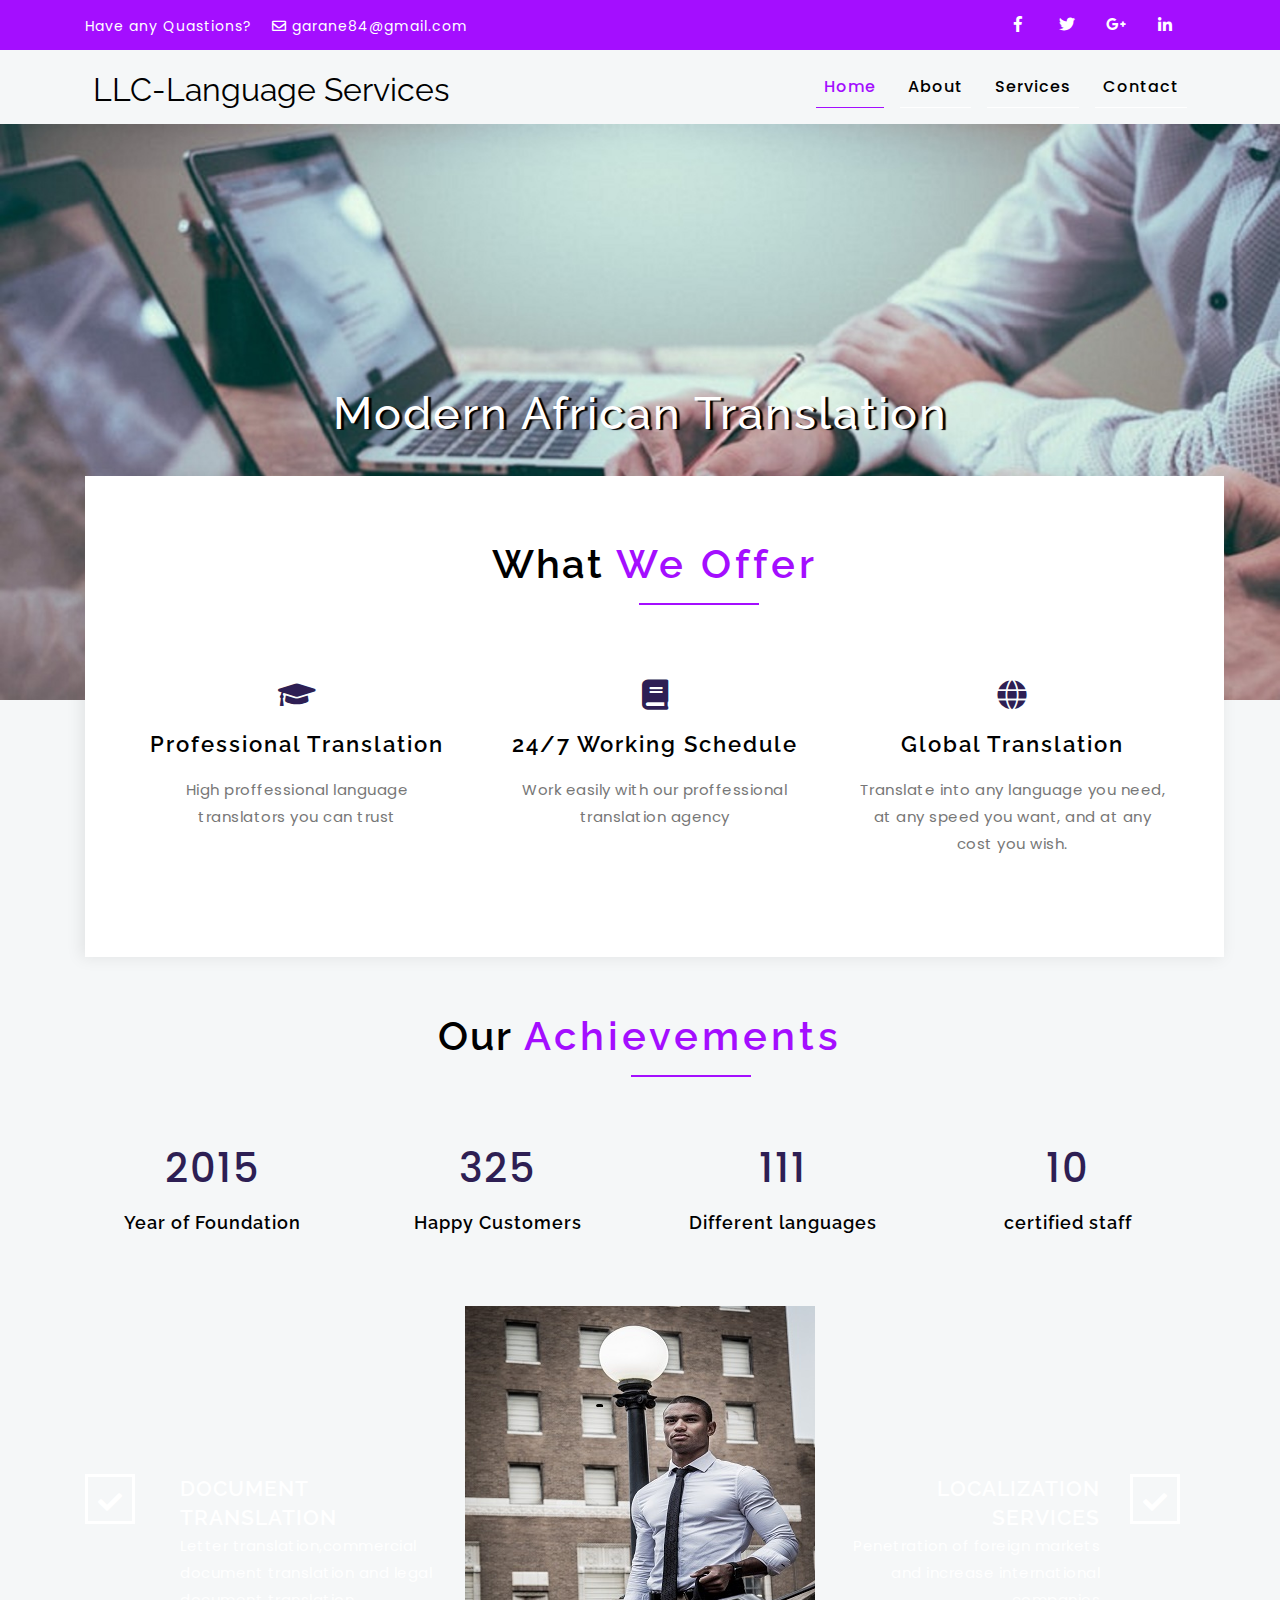
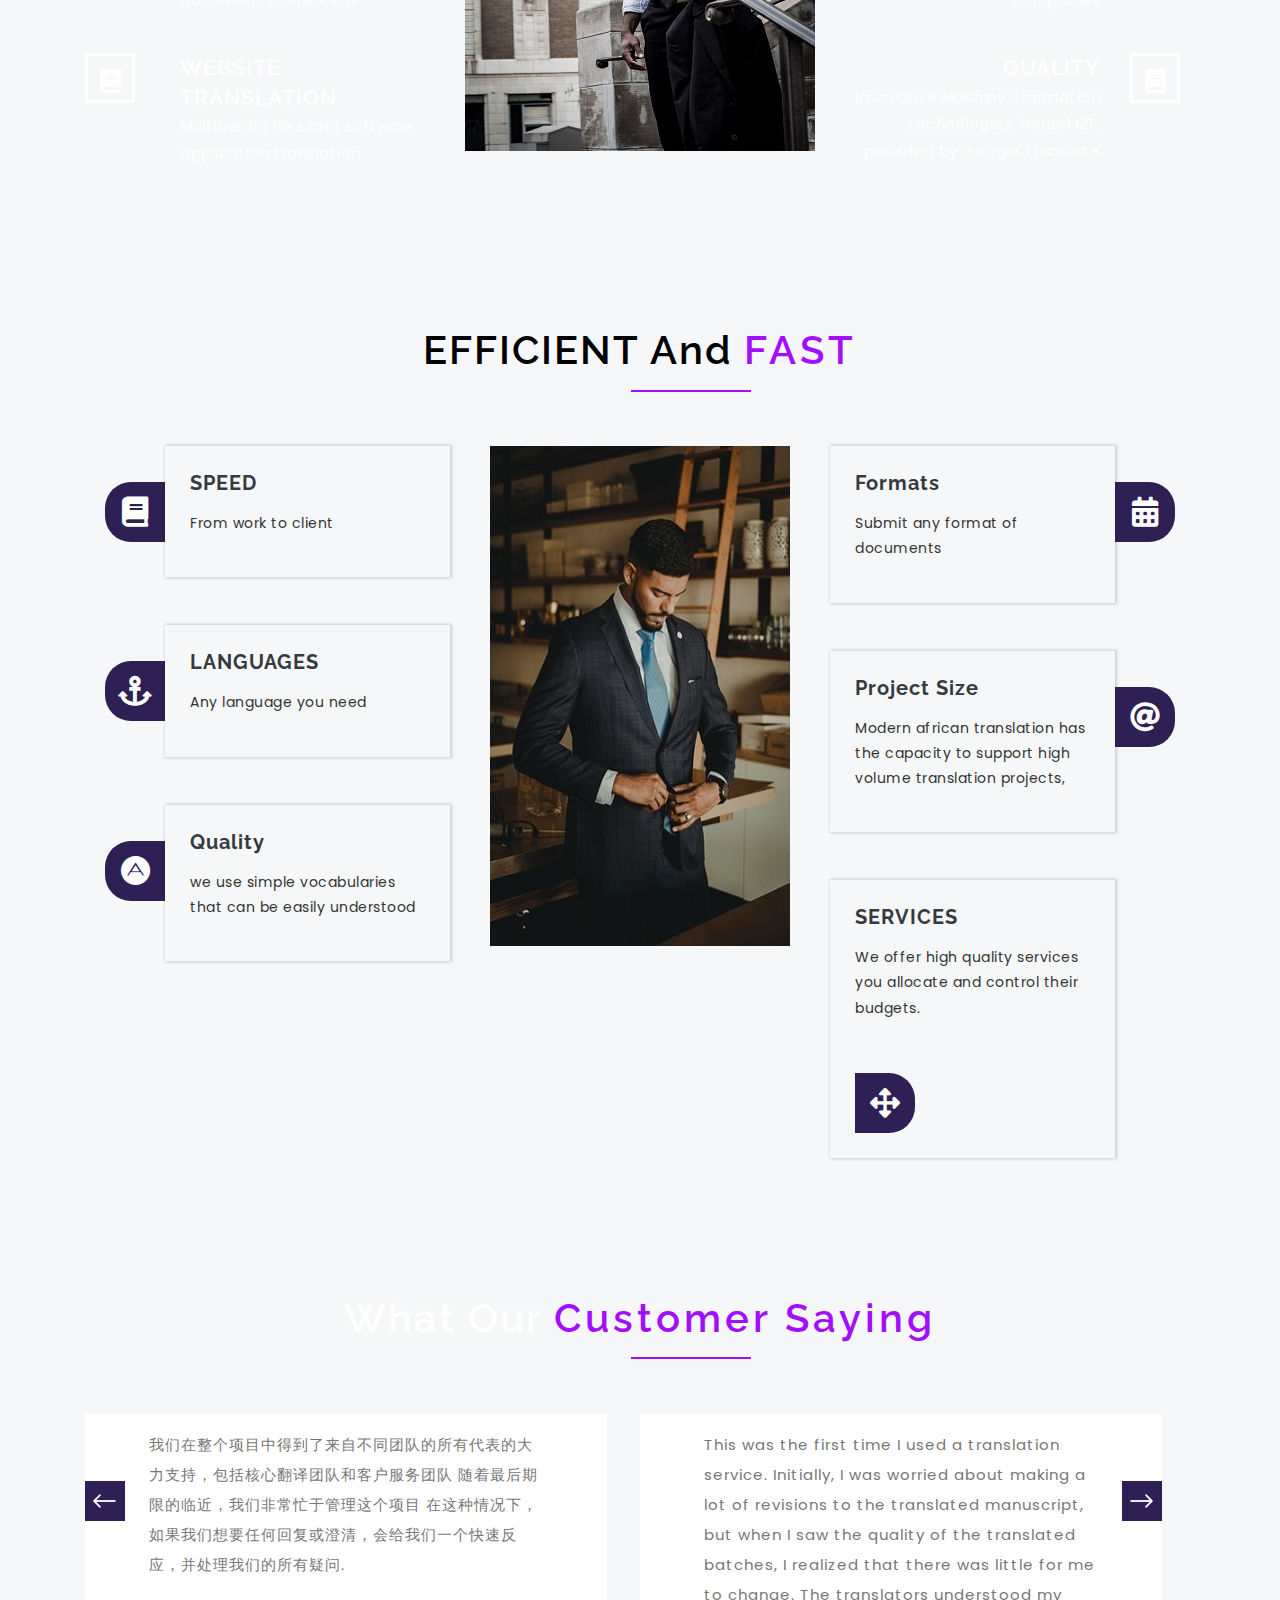
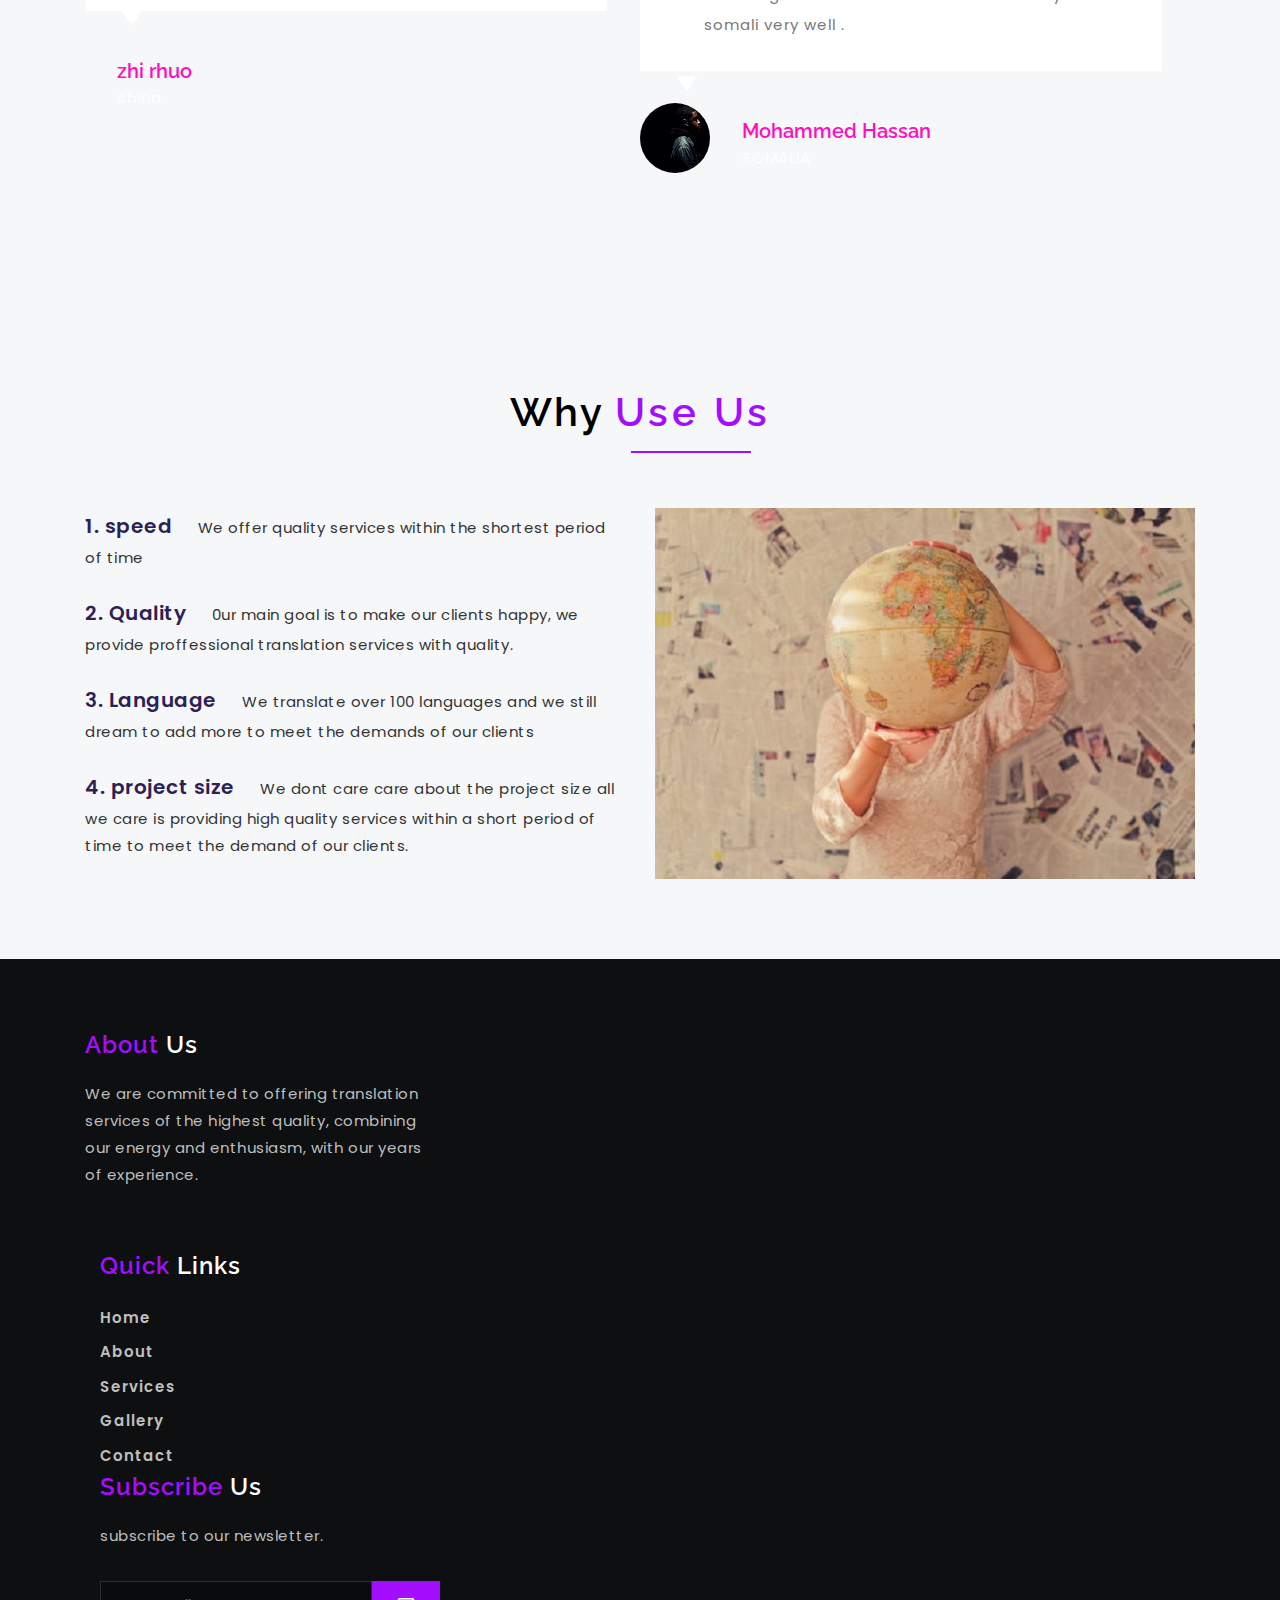
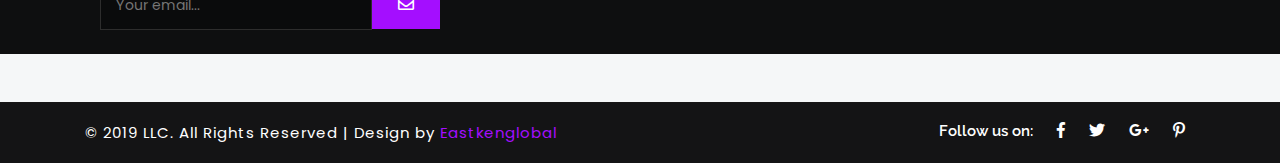
<file: index.html>
<!DOCTYPE HTML>
<html lang="eng">

<head>
	<title>LLC-Language services</title>
	<meta name="viewport" content="width=device-width, initial-scale=1">
	<meta charset="utf-8">
	<script>
		addEventListener("load", function () {
			setTimeout(hideURLbar, 0);
		}, false);

		function hideURLbar() {
			window.scrollTo(0, 1);
		}
	</script>

	<!-- Bootstrap Core CSS -->
	<link href="css/bootstrap.css" rel='stylesheet' type='text/css' />
	<link href="css/style.css" rel='stylesheet' type='text/css' />
	<!-- font-awesome icons -->
	<link href="css/fontawesome-all.min.css" rel="stylesheet">
	<!-- //Custom Theme files -->
	<!-- online fonts -->
	<!-- titles -->
	<link href="//fonts.googleapis.com/css?family=Raleway:300,400,500,600,700,800,900" rel="stylesheet">
	<!-- body -->
	<link href="//fonts.googleapis.com/css?family=Poppins:400,500,600,700,800" rel="stylesheet">
</head>
<body>
	<!-- header -->
	<header>
	<div class="top">
			<div class="container">
				<div class="t-op row">
				<div class="col-sm-6 top-left">
						<ul>
							<li>Have any Quastions?</li>
							<li class="ml-3">
                                <i class="far fa-envelope"></i> <a href="mailto:info@example.com">garane84@gmail.com</a>
                            </li>
						</ul>
					</div>
					<div class="col-sm-6 top-middle">
						<ul>
							<li><a href="#"><i class="fab fa-facebook-f"></i></a></li>
							<li><a href="#"><i class="fab fa-twitter"></i></a></li>
							<li><a href="#"><i class="fab fa-google-plus-g"></i></a></li>
							<li><a href="#"><i class="fab fa-linkedin-in"></i></a></li>
						</ul>
					</div>
					
				</div>
			</div>
		</div>
		<div class="container">
			<nav class="navbar navbar-expand-lg navbar-light">
				<h1>
					<a class="navbar-brand text-capitalize" href="index.html">
						<small>LLC-Language services</small>
					</a>
				</h1>
				<button class="navbar-toggler" type="button" data-toggle="collapse" data-target="#navbarSupportedContent" aria-controls="navbarSupportedContent"
				    aria-expanded="false" aria-label="Toggle navigation">
					<span class="navbar-toggler-icon"></span>
				</button>

				<div class="collapse navbar-collapse" id="navbarSupportedContent">
					<ul class="navbar-nav text-center  ml-lg-auto">
						<li class="nav-item active  mr-3">
							<a class="nav-link" href="index.html">Home
								<span class="sr-only">(current)</span>
							</a>
						</li>
						<li class="nav-item  mr-3">
							<a class="nav-link" href="about.html">About</a>
						</li>
						<li class="nav-item  mr-3">
							<a class="nav-link" href="services.html">Services</a>
						</li>
						
						</li>
						<li class="nav-item">
							<a class="nav-link" href="contact.html">contact</a>
						</li>
					</ul>
				</div>
			</nav>
		</div>
	</header>
	<!-- //header -->
	<!-- banner -->
	<section class="banner">
		<div class="container">
			<div class="slider-info bg1">
				<div class="banner-text container">
					<h4 class="movetxt text-center mb-3 agile-title text-capitalize">Modern African Translation</h4>	
				</div>
			</div>
		</div>
	</section>
	<!-- //banner -->
	<!-- banner bottom -->
		<section class="services">
			<div class="container py-md-4 mt-md-3"> 
				<div class="banner-bottom-main bg-white">
					<h2 class="heading-agileinfo">What <span> We Offer</span></h2>
					<span class="w3-line black"></span>	
					<div class="row inner_w3l_agile_grids-1 mt-md-5 pt-4">
				<div class="col-lg-4 w3layouts_news_left_grid1 text-center">
					<div class="new_top">
							<i class="fa fa-graduation-cap"></i>		
						<h3 class="mb-3 mt-3">Professional Translation</h3>
						<p>High proffessional language translators you can trust</p>
					</div>
				</div>
				<div class="col-lg-4 w3layouts_news_left_grid2 text-center">
					<div class="new_top">
						<i class="fas fa-book"></i>
						<h3 class="mb-3 mt-3">24/7 Working Schedule</h3>
						<p>Work easily with our proffessional translation agency</p>
					</div>
				</div>
				<div class="col-lg-4 w3layouts_news_left_grid3 text-center">
					<div class="new_top">
						<i class="fas fa-globe"></i>
						<h3 class="mb-3 mt-3">Global Translation</h3>
						<p>Translate into any language you need, at any speed you want, and at any cost you wish.</p>
					</div>
				</div>
			</div>	
				</div>
			</div>
		</section>
		<!-- //banner bottom -->
	<!-- stats -->
	<section class="stats">
		<div class="container py-md-4 mt-md-3">
			<h3 class="heading-agileinfo">Our  <span>Achievements</span></h3>
			<span class="w3-line black"></span>	
			<div class="row inner_w3l_agile_grids-1 pt-md-5 mt-4">
				<div class="col-lg-3 col-sm-6 w3layouts_stats_left w3_counter_grid">
					<p class="counter">2015</p>
					<h3>Year of Foundation</h3>
				</div>
				<div class="col-lg-3 col-sm-6 w3layouts_stats_left w3_counter_grid1">
					<p class="counter">325</p>
					<h3>Happy Customers</h3>
				</div>
				<div class="col-lg-3 col-sm-6 w3layouts_stats_left w3_counter_grid2">
					<p class="counter">111</p>
					<h3>Different languages</h3>
				</div>
				<div class="col-lg-3 col-sm-6 w3layouts_stats_left w3_counter_grid2">
					<p class="counter">10</p>
					<h3>certified staff</h3>
				</div>
			</div>
		</div>	
	</section>
<!-- //stats -->
	<!-- about-grid  -->
	<section class="w3l-abt">
		<div class="container">
			<div class="row about-grid">
				<div class="col-lg-4 about-grid-lft py-md-5 py-3">
					<div class="row about-bottom-right mt-3 py-2">
						<div class="col-sm-3 abouthome-grid">
							<span class="hi-icon hi-icon-archive fa fa-check"> </span>
						</div>
						<div class="col-sm-9 about-bottom1">
							<h5>Document translation</h5>
							<p>Letter translation,commercial document translation and legal document translation</p>
						</div>
							
					</div>
					<div class="row about-bottom-right mt-3">
						<div class="col-sm-3 abouthome-grid">
							<span class="hi-icon hi-icon-archive  fa fa-book"> </span>
						</div>
						<div class="col-sm-9 about-bottom1">
							<h5>Website translation</h5>
							<p>Multimedia files and software application translation</p>
						</div>
							
					</div>
				</div>	
				<div class="col-lg-4 w3l_about-img">
					<img src="images/1.png" alt="" class="img-section4 img-fluid">
				</div>
				<div class="col-lg-4 about-grid-rgt py-md-5">
					<div class="row about-bottom-right mt-3 py-2">
						
						<div class="col-sm-9 about-bottom1 text-right">
							<h5>Localization services</h5>
							<p>Penetration of foreign markets and increase international companies</p>
						</div>
						<div class="col-sm-3 abouthome-grid">
							<span class="hi-icon hi-icon-archive fa fa-check"> </span>
						</div>
							
					</div>
					<div class="row about-bottom-right mt-3">
						
						<div class="col-sm-9 about-bottom1 text-right">
							<h5>Quality</h5>
							<p> innovative Machine Translation technologies, Neural MT, provided by Google Translate</p>
						</div>
						<div class="col-sm-3 abouthome-grid">
							<span class="hi-icon hi-icon-archive  fa fa-book"> </span>
						</div>
							
					</div>
				</div>
			</div>
		</div>
	</section>
	<!-- about-grid  -->

	<!-- services -->
	<div class="why-choose-agile py-5">
		<div class="container pt-xl-5 pb-lg-5">
			<h3 class="heading-agileinfo">EFFICIENT and  <span>FAST</span></h3>
			<div class="row why-choose-agile-grids-top pt-md-5 mt-4">
				<div class="col-lg-4 agileits-w3layouts-grid">
					<div class="row wthree_agile_us">
						<div class="col-3 agile-why-text p-0 text-right">
							<div class="wthree_features_grid">
								<i class="fas fa-book"></i>
							</div>
						</div>
						<div class="col-9 agile-why-text-2">
							<h4 class="text-dark font-weight-bold mb-3">SPEED</h4>
							<p>From work to client</p>
						</div>
					</div>
					<div class="row wthree_agile_us my-5">
						<div class="col-3 agile-why-text p-0 text-right">
							<div class="wthree_features_grid">
								<i class="fas fa-anchor"></i>
							</div>
						</div>
						<div class="col-9 agile-why-text-2">
							<h4 class="text-dark font-weight-bold mb-3">LANGUAGES</h4>
							<p>Any language you need</p>
						</div>
					</div>
					<div class="row wthree_agile_us">
						<div class="col-3 agile-why-text p-0 text-right">
							<div class="wthree_features_grid">
								<i class="fab fa-adn"></i>
							</div>
						</div>
						<div class="col-9 agile-why-text-2">
							<h4 class="text-dark font-weight-bold mb-3">Quality</h4>
							<p>we use simple vocabularies that can be easily understood</p>
						</div>
					</div>
				</div>
				<div class="col-lg-4 agileits-w3layouts-grid img text-center">
					<img src="images/2.png" alt=" " class="img-fluid" />
				</div>
				<div class="col-lg-4 agileits-w3layouts-grid">
					<div class="row wthree_agile_us">
						<div class="col-9 agile-why-text-2">
							<h4 class="text-dark font-weight-bold mb-3">Formats</h4>
							<p>Submit any format of documents</p>
						</div>
						<div class="col-3 agile-why-text p-0">
							<div class="wthree_features_grid1">
								<i class="fas fa-calendar-alt"></i>
							</div>
						</div>
					</div>
					<div class="row wthree_agile_us my-5">
						<div class="col-9 agile-why-text-2">
							<h4 class="text-dark font-weight-bold mb-3">Project Size</h4>
							<p>Modern african translation has the capacity to support high volume translation projects,</p>
						</div>
						<div class="col-3 agile-why-text p-0">
							<div class="wthree_features_grid1">
								<i class="fas fa-at"></i>
							</div>
						</div>
					</div>
					<div class="row wthree_agile_us">
						<div class="col-9 agile-why-text-2">
							<h4 class="text-dark font-weight-bold mb-3">SERVICES</h4>
							<p>We offer high quality services you allocate and control their budgets.</p>
						<div class="col-3 agile-why-text p-0">
							<div class="wthree_features_grid1">
								<i class="fas fa-arrows-alt"></i>
							</div>
						</div>
					</div>
				</div>
			</div>
		</div>
	</div>
	<!-- //services -->
	<!-- testimonials -->
<section class="testimonials py-5">
		<div class="container py-md-4 mt-md-3"> 
			<h3 class="heading-agileinfo text-white">What Our <span>Customer Saying</span></h3>
		<div class="agile_testimonials_grids mt-md-5 pt-4">
			<ul id="flexiselDemo1">
					<li>
							<div class="agile_testimonials_grid">
								<div class="agile_testimonials_grid1">
									<div class="w3_agile_testimonials_grid_right test-tooltip1">
										 <p>我们在整个项目中得到了来自不同团队的所有代表的大力支持，包括核心翻译团队和客户服务团队 
												随着最后期限的临近，我们非常忙于管理这个项目 
												在这种情况下，如果我们想要任何回复或澄清，会给我们一个快速反应，并处理我们的所有疑问.</p>
									</div>
									<div class="w3_agile_testimonials_grid">
										<div class="w3_agile_testimonials_grid_left">
											
										</div>
										<div class="tex-t">
											<h4>zhi rhuo</h4>
											<p class="text-white">china</p>
										</div>
										<div class="clearfix"></div>
									</div>
								</div>
							</div>
						</li>		
				<li>
					<div class="agile_testimonials_grid">
						<div class="agile_testimonials_grid1">
							<div class="w3_agile_testimonials_grid_right test-tooltip1">
								 <p>This was the first time I used a translation service. Initially, I was worried about making a lot of revisions to the translated manuscript, but when I saw the quality of the translated batches, I realized that there was little for me to change.
									  The translators understood my somali very well .</p>
							</div>
							<div class="w3_agile_testimonials_grid">
								<div class="w3_agile_testimonials_grid_left">
									<img src="images/t3.jpg" alt=" " class="img-responsive" />
								</div>
								<div class="tex-t">
									<h4>Mohammed Hassan</h4>
									<p class="text-white">SOMALIA</p>
								</div>
								<div class="clearfix"></div>
							</div>
						</div>
					</div>
				</li>
				<li>
					<div class="agile_testimonials_grid">
						<div class="agile_testimonials_grid1">
							<div class="w3_agile_testimonials_grid_right test-tooltip1">
								 <p>Our book had more than 10 chapters written by many different authors. It covered a wide range of subjects, i.e., Forestry, Anthropology, and Sociology. We knew that translation of this multidisciplinary book would not be possible by a single translator with expertise in just one area.</p>
							</div>
							<div class="w3_agile_testimonials_grid">
								<div class="w3_agile_testimonials_grid_left">
									<img src="images/t2.jpg" alt=" " class="img-fluid" />
								</div>
								<div class="tex-t">
									<h4>Steven Muller</h4>
									<p class="text-white">LONDON</p>
								</div>
								<div class="clearfix"></div>
							</div>
						</div>
					</div>
				</li>
			
			</ul>
		</div>
	</div>
</section>
<!-- //testimonials -->

<!-- more -->
	<section class="about-w3ls py-5">
		<div class="container pt-xl-5 pb-lg-3">
		<h2 class="heading-agileinfo">Why <span> Use Us</span></h2>
			<div class="row mt-md-5 pt-4">
				<div class="col-lg-6 section-4">
					<div class="agil_mor">
						<div class="agileits-abt-grids mb-4">
							
							<p class="sec-4"><span>1. speed </span> We offer quality services within the shortest period of time
							</p>
						</div>
						<div class="agileits-abt-grids mb-4">
							
							<p class="sec-4"><span>2. Quality </span>0ur main goal is to make our clients happy, we provide proffessional translation services with quality.
							</p>
						</div>
						<div class="agileits-abt-grids mb-4">
							
							<p class="sec-4"><span>3. Language </span>We translate over 100 languages and we still dream to add more to meet the demands of our clients
							</p>
						</div>
						<div class="agileits-abt-grids">
							
							<p class="sec-4"><span>4. project size </span>We dont care care about the project size all we care is providing high quality services within a short period of time to meet the demand of our clients. 
							</p>
						</div>
					</div>
				</div>
				<div class="col-lg-6">
					<img src="images/g1.jpg" alt="" class="img-section4 img-fluid">
				</div>
			</div>
		</div>
	</section>

	<!-- //more -->
<!--footer-->
	<footer>
		<div class="container py-md-4 mt-md-3">
			<div class="row footer-top-w3layouts-agile py-5">
				<div class="col-lg-4 col-md-6 col-sm-6 footer-grid">
					<div class="footer-title">
						<h3><span>About </span>Us</h3>
					</div>
					<div class="footer-text">
						<p>We are committed to offering translation services of the highest quality, combining our energy and enthusiasm, with our years of experience.</p>

					</div>
				</div>
				
				</div>
				<div class="col-lg-4 col-md-6 col-sm-6 footer-grid">
					<div class="footer-title">
						<h3><span>Quick </span>Links</h3>
					</div>
					<nav class="border-line">
                        <ul class="nav flex-column">
                           <li>
                              <a href="index.html">Home </a>
                           </li>
                           <li>
                              <a href="about.html">About</a>
                           </li>
						   <li>
                              <a href="services.html">Services</a>
                           </li>
                           <li>
                              <a href="gallery.html">Gallery</a>
                           </li>
                           <li>
                              <a href="contact.html">Contact</a>
                           </li>
                        </ul>
                     </nav>
				</div>
				<div class="col-lg-4 col-md-6 col-sm-6 footer-grid">
					<div class="footer-title">
						<h3><span>Subscribe </span>Us</h3>
					</div>
					<p>subscribe to our newsletter.</p>
					<form action="#" method="post" class="newsletter">
						<input class="email" type="email" placeholder="Your email..." required="">
						<button class="btn1">
							<i class="far fa-envelope"></i>
						</button>
					</form>
					<div class="clearfix"></div>
				</div>
			</div>
		</div>
	</footer>
	<!-- //footer-->
	<div class="copyright py-3">
		<div class="container">
			<div class="copyrighttop">
				<ul>
					<li>
						<h4>Follow us on:</h4>
					</li>
					<li>
						<a class="facebook" href="#">
							<i class="fab fa-facebook-f"></i>
						</a>
					</li>
					<li>
						<a class="facebook" href="#">
							<i class="fab fa-twitter"></i>
						</a>
					</li>
					<li>
						<a class="facebook" href="#">
							<i class="fab fa-google-plus-g"></i>
						</a>
					</li>
					<li>
						<a class="facebook" href="#">
							<i class="fab fa-pinterest-p"></i>
						</a>
					</li>
				</ul>
			</div>
			<div class="copyrightbottom">
				<p>© 2019 LLC. All Rights Reserved | Design by
					<a href="http://eastkenglobal.ac.ke">Eastkenglobal</a>
				</p>
			</div>
			<div class="clearfix"></div>
		</div>
	</div>
	<!-- Modal -->
<div class="modal fade" id="myModal" tabindex="-1" role="dialog" aria-labelledby="exampleModalCenterTitle" aria-hidden="true">
  <div class="modal-dialog modal-dialog-centered" role="document">
    <div class="modal-content">
      <div class="modal-header">
        <h4 class="modal-title">LLC</h4>
        <button type="button" class="close" data-dismiss="modal" aria-label="Close">
          <span aria-hidden="true">&times;</span>
        </button>
      </div>
      <div class="modal-body">
		 <div class="agileits-w3layouts-info">
			<img src="images/g6.jpg" class="img-fluid" alt="" />
			<p>Duis venenatis, turpis eu bibendum porttitor, sapien quam ultricies tellus, ac rhoncus risus odio eget nunc. Pellentesque ac fermentum diam. Integer eu facilisis nunc, a iaculis felis. Pellentesque pellentesque tempor enim, in dapibus turpis porttitor quis. </p>
		</div>
	</div>
      <div class="modal-footer">
        <button type="button" class="btn btn-secondary" data-dismiss="modal">Close</button>
        <button type="button" class="btn btn-primary">Save changes</button>
      </div>
    </div>
  </div>
</div>
<!-- //Modal -->
<!-- js-->
	<script src="js/jquery-2.2.3.min.js"></script>
<!-- js-->
<!-- clients -->
	<script type="text/javascript">
					$(window).load(function() {
						$("#flexiselDemo1").flexisel({
							visibleItems: 2,
							animationSpeed: 1000,
							autoPlay:false,
							autoPlaySpeed: 2500,    		
							pauseOnHover: true,
							enableResponsiveBreakpoints: true,
							responsiveBreakpoints: { 
								portrait: { 
									changePoint:480,
									visibleItems: 1
								}, 
								landscape: { 
									changePoint:640,
									visibleItems:1
								},
								tablet: { 
									changePoint:768,
									visibleItems: 1
								}
							}
						});
						
					});
			</script>
			<script type="text/javascript" src="js/jquery.flexisel.js"></script>
	<!-- //clients -->
<!-- stats -->
	<script src="js/jquery.waypoints.min.js"></script>
	<script src="js/jquery.countup.js"></script>
		<script>
			$('.counter').countUp();
		</script>
<!-- //stats -->
	
	<!-- Bootstrap Core JavaScript -->
	<script src="js/bootstrap.js ">
	</script>
	<!-- //Bootstrap Core JavaScript -->
</body>
</html>
</file>
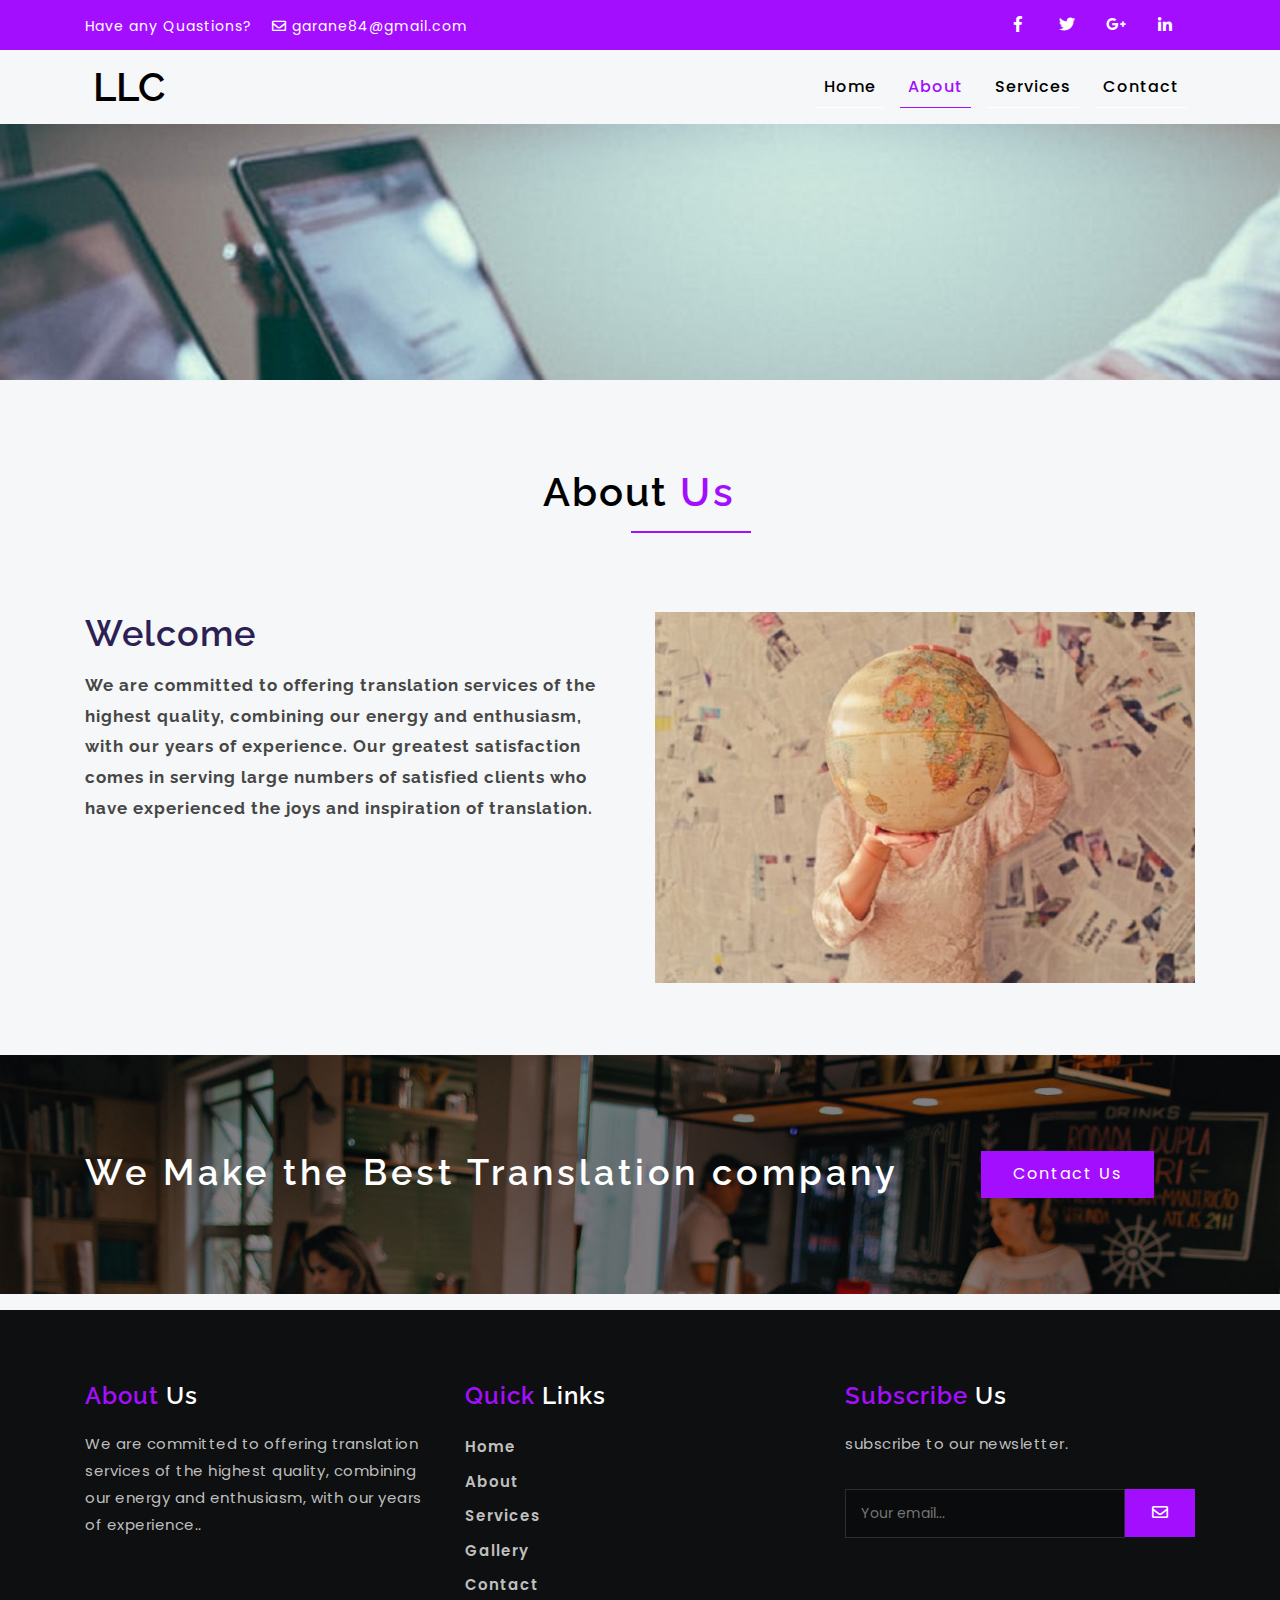
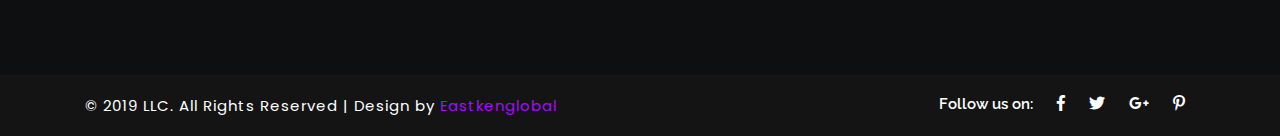
<file: about.html>
<!--
Author: W3layouts
Author URL: http://w3layouts.com
License: Creative Commons Attribution 3.0 Unported
License URL: http://creativecommons.org/licenses/by/3.0/
-->
<!DOCTYPE HTML>
<html lang="zxx">

<head>
	<title>LLC</title>
	<meta name="viewport" content="width=device-width, initial-scale=1">
	<meta charset="utf-8">
	<meta name="keywords" content=" Responsive web template, Bootstrap Web Templates, Flat Web Templates, Android Compatible web template, 
SmartPhone Compatible web template, free WebDesigns for Nokia, Samsung, LG, SonyEricsson, Motorola web design" />
	<script>
		addEventListener("load", function () {
			setTimeout(hideURLbar, 0);
		}, false);

		function hideURLbar() {
			window.scrollTo(0, 1);
		}
	</script>

	<!-- Bootstrap Core CSS -->
	<link href="css/bootstrap.css" rel='stylesheet' type='text/css' />
	<link href="css/style.css" rel='stylesheet' type='text/css' />
	<!-- font-awesome icons -->
	<link href="css/fontawesome-all.min.css" rel="stylesheet">
	<!-- //Custom Theme files -->
	<!-- online fonts -->
	<!-- titles -->
	<link href="//fonts.googleapis.com/css?family=Raleway:300,400,500,600,700,800,900" rel="stylesheet">
	<!-- body -->
	<link href="//fonts.googleapis.com/css?family=Poppins:400,500,600,700,800" rel="stylesheet">
</head>
<body>
	<!-- header -->
	<header>
	<div class="top">
			<div class="container">
				<div class="t-op row">
				<div class="col-sm-6 top-left">
						<ul>
							<li>Have any Quastions?</li>
							<li class="ml-3">
                                <i class="far fa-envelope"></i> <a href="mailto:info@example.com">garane84@gmail.com</a>
                            </li>
						</ul>
					</div>
					<div class="col-sm-6 top-middle">
						<ul>
							<li><a href="#"><i class="fab fa-facebook-f"></i></a></li>
							<li><a href="#"><i class="fab fa-twitter"></i></a></li>
							<li><a href="#"><i class="fab fa-google-plus-g"></i></a></li>
							<li><a href="#"><i class="fab fa-linkedin-in"></i></a></li>
						</ul>
					</div>
					
				</div>
			</div>
		</div>
		<div class="container">
			<nav class="navbar navbar-expand-lg navbar-light">
				<h1>
					<a class="navbar-brand text-capitalize" href="index.html">
						LLC
					</a>
				</h1>
				<button class="navbar-toggler" type="button" data-toggle="collapse" data-target="#navbarSupportedContent" aria-controls="navbarSupportedContent"
				    aria-expanded="false" aria-label="Toggle navigation">
					<span class="navbar-toggler-icon"></span>
				</button>

				<div class="collapse navbar-collapse" id="navbarSupportedContent">
					<ul class="navbar-nav text-center  ml-lg-auto">
						<li class="nav-item mr-3">
							<a class="nav-link" href="index.html">Home
								<span class="sr-only">(current)</span>
							</a>
						</li>
						<li class="nav-item active mr-3">
							<a class="nav-link" href="about.html">About</a>
						</li>
						<li class="nav-item  mr-3">
							<a class="nav-link" href="services.html">Services</a>
						</li>
						
						<li class="nav-item">
							<a class="nav-link" href="contact.html">contact</a>
						</li>
					</ul>
				</div>
			</nav>
		</div>
	</header>
	<!-- //header -->
	<!-- banner -->
	<section class="banner-1">
	</section>
	<!-- //banner -->
	<!-- about -->
	<section class="welcome py-5">
		<div class="container py-md-4 mt-md-3">
			<h2 class="heading-agileinfo">About <span>Us</span> </h2>
			<div class="row about-tp mt-md-5 pt-5">
				<div class="col-lg-6 welcome-left">
					<h3>Welcome</h3>
					<h4>We are committed to offering translation services of the highest quality, combining our energy and enthusiasm, with our years
						of experience. Our greatest satisfaction comes in serving large numbers of satisfied clients who have experienced the
						joys and inspiration of translation.</h4>
					
				</div>
				<div class="col-lg-6 welcome-right">
					<div class="welcome-right-top">
						<img src="images/g1.jpg" alt="" class="img-fluid">
					</div>
				</div>
			</div>
		</div>
	</section>
	<!-- //about -->
	<!-- w3layouts_bottom -->
<section class="w3layouts_bottom">
	<div class="container">
		<div class="row">
			<div class="col-lg-9 w3layouts_getin_info">
				<h3>We Make the Best Translation company</h3>
			</div>
			<div class="col-lg-3 w3layouts_getin">
				<a href="contact.html">Contact Us</a>
			</div>
		</div>
	</div>
</section>
<!-- //w3layouts_bottom -->

	<!-- about-team -->


<!--footer-->
	<footer>
		<div class="container py-md-4 mt-md-3">
			<div class="row footer-top-w3layouts-agile py-5">
				<div class="col-lg-4 col-md-6 col-sm-6 footer-grid">
					<div class="footer-title">
						<h3><span>About </span>Us</h3>
					</div>
					<div class="footer-text">
						<p>We are committed to offering translation services of the highest quality, combining our energy and enthusiasm, with our years of experience..</p>

					</div>
				</div>
			
				<div class="col-lg-4 col-md-6 col-sm-6 footer-grid">
					<div class="footer-title">
						<h3><span>Quick </span>Links</h3>
					</div>
					<nav class="border-line">
                        <ul class="nav flex-column">
                           <li>
                              <a href="index.html">Home </a>
                           </li>
                           <li>
                              <a href="about.html">About</a>
                           </li>
						   <li>
                              <a href="services.html">Services</a>
                           </li>
                           <li>
                              <a href="gallery.html">Gallery</a>
                           </li>
                           <li>
                              <a href="contact.html">Contact</a>
                           </li>
                        </ul>
                     </nav>
				</div>
				<div class="col-lg-4 col-md-6 col-sm-6 footer-grid">
					<div class="footer-title">
						<h3><span>Subscribe </span>Us</h3>
					</div>
					<p>subscribe to our newsletter.</p>
					<form action="#" method="post" class="newsletter">
						<input class="email" type="email" placeholder="Your email..." required="">
						<button class="btn1">
							<i class="far fa-envelope"></i>
						</button>
					</form>
					<div class="clearfix"></div>
				</div>
			</div>
		</div>
	</footer>
	<!-- //footer-->
	<div class="copyright py-3">
		<div class="container">
			<div class="copyrighttop">
				<ul>
					<li>
						<h4>Follow us on:</h4>
					</li>
					<li>
						<a class="facebook" href="#">
							<i class="fab fa-facebook-f"></i>
						</a>
					</li>
					<li>
						<a class="facebook" href="#">
							<i class="fab fa-twitter"></i>
						</a>
					</li>
					<li>
						<a class="facebook" href="#">
							<i class="fab fa-google-plus-g"></i>
						</a>
					</li>
					<li>
						<a class="facebook" href="#">
							<i class="fab fa-pinterest-p"></i>
						</a>
					</li>
				</ul>
			</div>
			<div class="copyrightbottom">
				<p>© 2019 LLC. All Rights Reserved | Design by
					<a href="eastkenglobal.ac.ke">Eastkenglobal</a>
				</p>
			</div>
			<div class="clearfix"></div>
		</div>
	</div>
	<!-- Modal -->
<div class="modal fade" id="myModal" tabindex="-1" role="dialog" aria-labelledby="exampleModalCenterTitle" aria-hidden="true">
  <div class="modal-dialog modal-dialog-centered" role="document">
    <div class="modal-content">
      <div class="modal-header">
        <h4 class="modal-title">Opsimathy</h4>
        <button type="button" class="close" data-dismiss="modal" aria-label="Close">
          <span aria-hidden="true">&times;</span>
        </button>
      </div>
      <div class="modal-body">
		 <div class="agileits-w3layouts-info">
			<img src="images/g6.jpg" class="img-fluid" alt="" />
			<p>Duis venenatis, turpis eu bibendum porttitor, sapien quam ultricies tellus, ac rhoncus risus odio eget nunc. Pellentesque ac fermentum diam. Integer eu facilisis nunc, a iaculis felis. Pellentesque pellentesque tempor enim, in dapibus turpis porttitor quis. </p>
		</div>
	</div>
      <div class="modal-footer">
        <button type="button" class="btn btn-secondary" data-dismiss="modal">Close</button>
        <button type="button" class="btn btn-primary">Save changes</button>
      </div>
    </div>
  </div>
</div>
<!-- //Modal -->
<!-- js-->
	<script src="js/jquery-2.2.3.min.js"></script>
<!-- js-->
	<!-- Bootstrap Core JavaScript -->
	<script src="js/bootstrap.js ">
	</script>
	<!-- //Bootstrap Core JavaScript -->
</body>
</html>
</file>
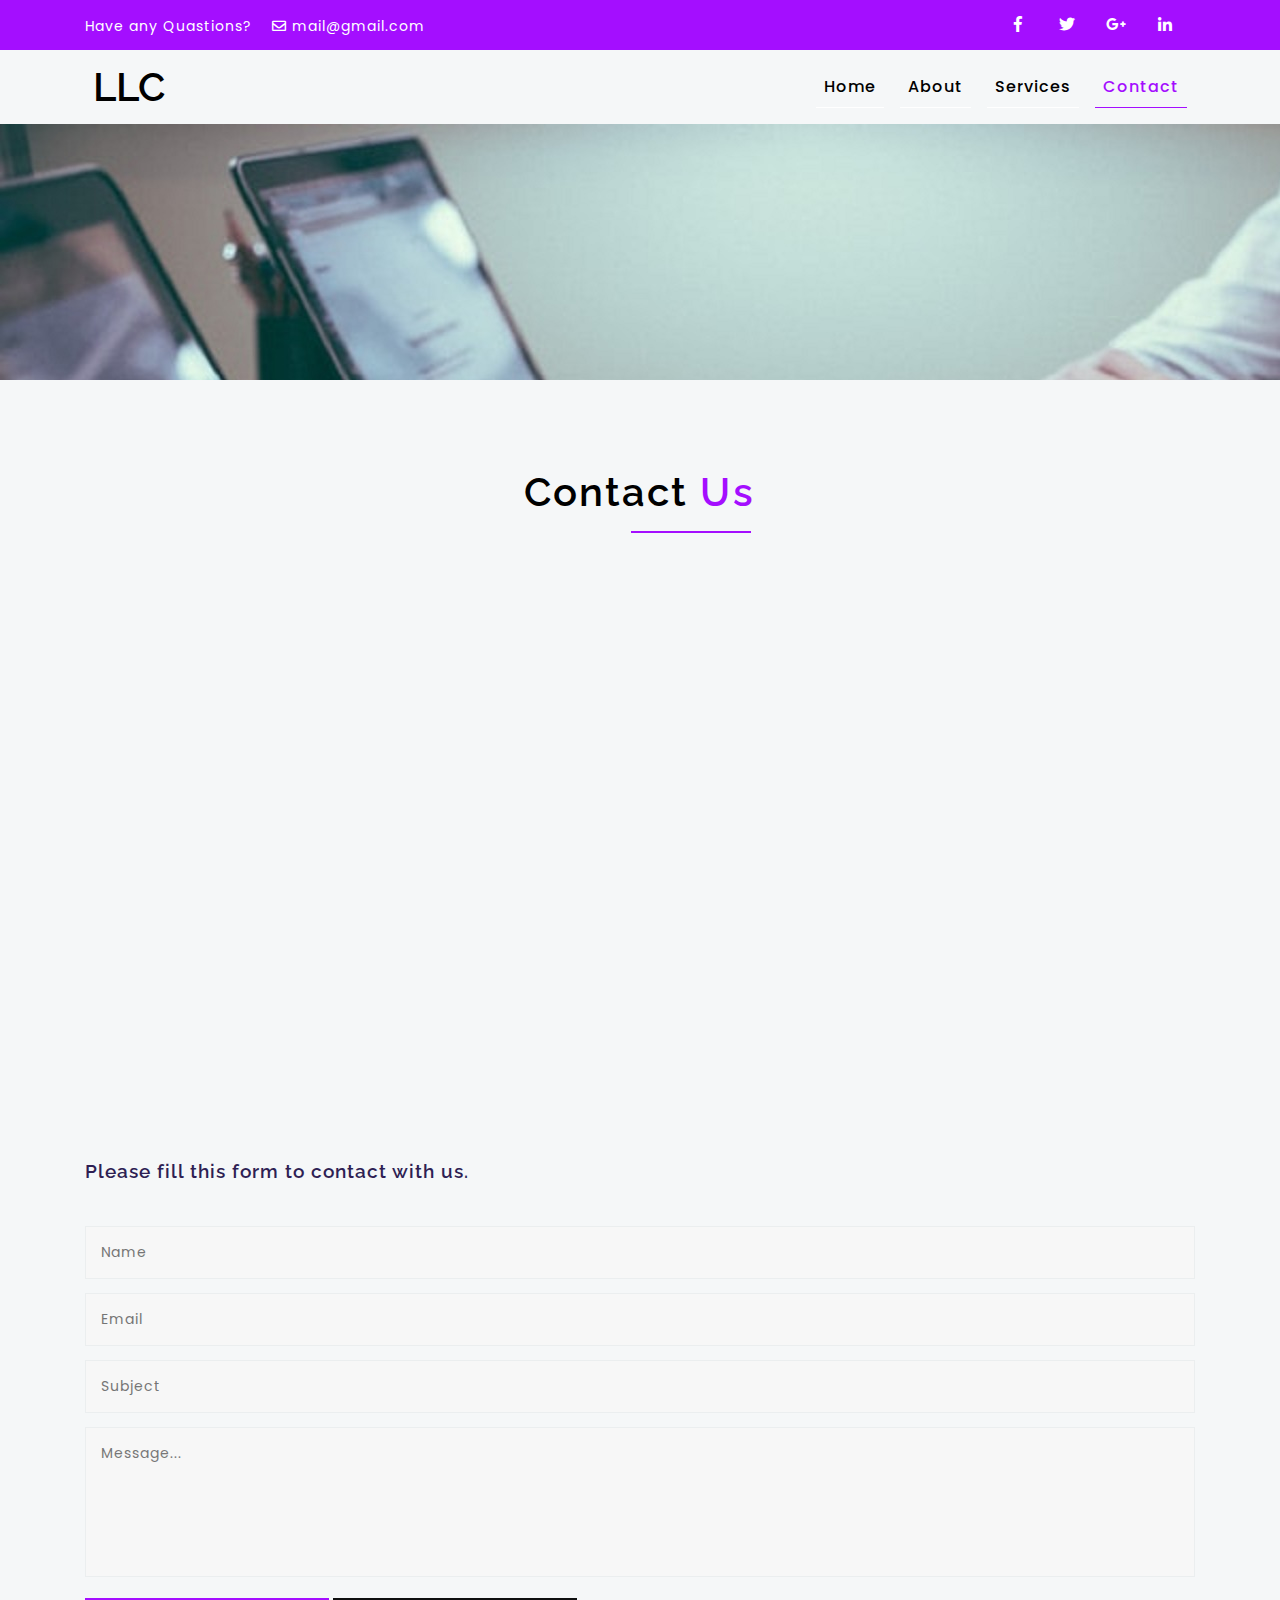
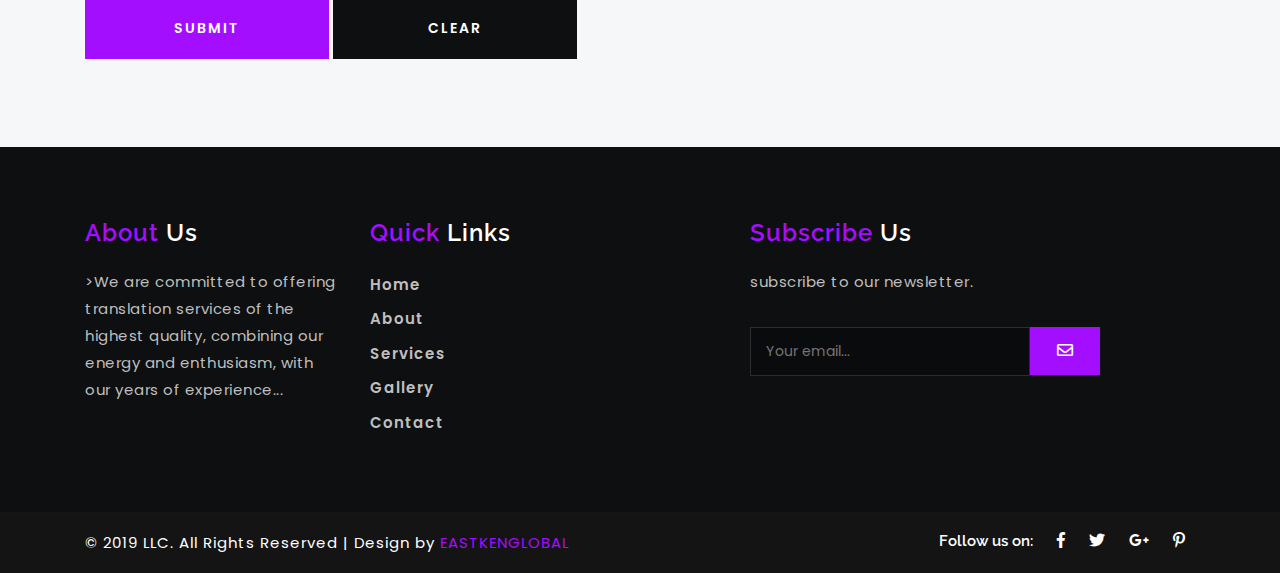
<file: contact.html>
<!--
Author: W3layouts
Author URL: http://w3layouts.com
License: Creative Commons Attribution 3.0 Unported
License URL: http://creativecommons.org/licenses/by/3.0/
-->
<!DOCTYPE HTML>
<html lang="zxx">

<head>
	<title>LLC</title>
	<meta name="viewport" content="width=device-width, initial-scale=1">
	<meta charset="utf-8">
	<meta name="keywords" content="Opsimathy Responsive web template, Bootstrap Web Templates, Flat Web Templates, Android Compatible web template, 
SmartPhone Compatible web template, free WebDesigns for Nokia, Samsung, LG, SonyEricsson, Motorola web design" />
	<script>
		addEventListener("load", function () {
			setTimeout(hideURLbar, 0);
		}, false);

		function hideURLbar() {
			window.scrollTo(0, 1);
		}
	</script>

	<!-- Bootstrap Core CSS -->
	<link href="css/bootstrap.css" rel='stylesheet' type='text/css' />
	<link href="css/style.css" rel='stylesheet' type='text/css' />
	<link rel="stylesheet" href="css/lightbox.css"><!-- For-gallery-CSS -->
	<!-- font-awesome icons -->
	<link href="css/fontawesome-all.min.css" rel="stylesheet">
	<!-- //Custom Theme files -->
	<!-- online fonts -->
	<!-- titles -->
	<link href="//fonts.googleapis.com/css?family=Raleway:300,400,500,600,700,800,900" rel="stylesheet">
	<!-- body -->
	<link href="//fonts.googleapis.com/css?family=Poppins:400,500,600,700,800" rel="stylesheet">
</head>
<body>
	<!-- header -->
	<header>
	<div class="top">
			<div class="container">
				<div class="t-op row">
				<div class="col-sm-6 top-left">
						<ul>
							<li>Have any Quastions?</li>
							<li class="ml-3">
                                <i class="far fa-envelope"></i> <a href="mailto:info@example.com">mail@gmail.com</a>
                            </li>
						</ul>
					</div>
					<div class="col-sm-6 top-middle">
						<ul>
							<li><a href="#"><i class="fab fa-facebook-f"></i></a></li>
							<li><a href="#"><i class="fab fa-twitter"></i></a></li>
							<li><a href="#"><i class="fab fa-google-plus-g"></i></a></li>
							<li><a href="#"><i class="fab fa-linkedin-in"></i></a></li>
						</ul>
					</div>
					
				</div>
			</div>
		</div>
		<div class="container">
			<nav class="navbar navbar-expand-lg navbar-light">
				<h1>
					<a class="navbar-brand text-capitalize" href="index.html">
						LLC
					</a>
				</h1>
				<button class="navbar-toggler" type="button" data-toggle="collapse" data-target="#navbarSupportedContent" aria-controls="navbarSupportedContent"
				    aria-expanded="false" aria-label="Toggle navigation">
					<span class="navbar-toggler-icon"></span>
				</button>

				<div class="collapse navbar-collapse" id="navbarSupportedContent">
					<ul class="navbar-nav text-center  ml-lg-auto">
						<li class="nav-item mr-3">
							<a class="nav-link" href="index.html">Home
								<span class="sr-only">(current)</span>
							</a>
						</li>
						<li class="nav-item  mr-3">
							<a class="nav-link" href="about.html">About</a>
						</li>
						<li class="nav-item  mr-3">
							<a class="nav-link" href="services.html">Services</a>
						</li>
						
						</li>
						<li class="nav-item active">
							<a class="nav-link" href="contact.html">contact</a>
						</li>
					</ul>
				</div>
			</nav>
		</div>
	</header>
	<!-- //header -->
	<!-- banner -->
	<section class="banner-1">
	</section>
	<!-- //banner -->
		<!--/contact-->
	<section class="contact py-5">
		<div class="container py-md-4 mt-md-3">
			<h2 class="heading-agileinfo">Contact <span>Us</span></h2>
			<span class="w3-line black"></span>
			<div class="inner-sec-w3layouts-agileinfo mt-md-5 pt-5">
				<div class="mapouter" px-md-12><div class="gmap_canvas"><iframe width="600" height="500" id="gmap_canvas" src="https://maps.google.com/maps?q=garissa&t=&z=13&ie=UTF8&iwloc=&output=embed" frameborder="0" scrolling="no" marginheight="0" marginwidth="0"></iframe><a href="https://www.pureblack.de"></a></div><style>.mapouter{position:relative;text-align:right;height:500px;width:600px;}.gmap_canvas {overflow:hidden;background:none!important;height:500px;width:600px;}</style></div>
				
				<div class="contact_grid_right mt-5">
					<h6>Please fill this form to contact with us.</h6>
					<form action="#" method="post">
						<div class="contact_left_grid">
							<input type="text" name="Name" placeholder="Name" required="">
							<input type="email" name="Email" placeholder="Email" required="">
							<input type="text" name="Subject" placeholder="Subject" required="">
							<textarea name="Message" onfocus="this.value = '';" onblur="if (this.value == '') {this.value = 'Message...';}" required="">Message...</textarea>
							<input type="submit" value="Submit">
							<input type="reset" value="Clear">
							<div class="clearfix"> </div>
						</div>
					</form>
				</div>
			</div>
		</div>
	</section>
	<!--//contact-->


<!--footer-->
	<footer>
		<div class="container py-md-4 mt-md-3">
			<div class="row footer-top-w3layouts-agile py-5">
				<div class="col-lg-3 col-md-6 col-sm-6 footer-grid">
					<div class="footer-title">
						<h3><span>About </span>Us</h3>
					</div>
					<div class="footer-text">
						<p>>We are committed to offering translation services of the highest quality, combining our energy and enthusiasm, with our years of experience...</p>

					</div>
				</div>
			
				<div class="col-lg-4 col-md-6 col-sm-6 footer-grid">
					<div class="footer-title">
						<h3><span>Quick </span>Links</h3>
					</div>
					<nav class="border-line">
                        <ul class="nav flex-column">
                           <li>
                              <a href="index.html">Home </a>
                           </li>
                           <li>
                              <a href="about.html">About</a>
                           </li>
						   <li>
                              <a href="services.html">Services</a>
                           </li>
                           <li>
                              <a href="gallery.html">Gallery</a>
                           </li>
                           <li>
                              <a href="contact.html">Contact</a>
                           </li>
                        </ul>
                     </nav>
				</div>
				<div class="col-lg-4 col-md-6 col-sm-6 footer-grid">
					<div class="footer-title">
						<h3><span>Subscribe </span>Us</h3>
					</div>
					<p>subscribe to our newsletter.</p>
					<form action="#" method="post" class="newsletter">
						<input class="email" type="email" placeholder="Your email..." required="">
						<button class="btn1">
							<i class="far fa-envelope"></i>
						</button>
					</form>
					<div class="clearfix"></div>
				</div>
			</div>
		</div>
	</footer>
	<!-- //footer-->
	<div class="copyright py-3">
		<div class="container">
			<div class="copyrighttop">
				<ul>
					<li>
						<h4>Follow us on:</h4>
					</li>
					<li>
						<a class="facebook" href="#">
							<i class="fab fa-facebook-f"></i>
						</a>
					</li>
					<li>
						<a class="facebook" href="#">
							<i class="fab fa-twitter"></i>
						</a>
					</li>
					<li>
						<a class="facebook" href="#">
							<i class="fab fa-google-plus-g"></i>
						</a>
					</li>
					<li>
						<a class="facebook" href="#">
							<i class="fab fa-pinterest-p"></i>
						</a>
					</li>
				</ul>
			</div>
			<div class="copyrightbottom">
				<p>© 2019 LLC. All Rights Reserved | Design by
					<a href="http://eastkenglobal.ac.ke/">EASTKENGLOBAL</a>
				</p>
			</div>
			<div class="clearfix"></div>
		</div>
	</div>
	<!-- Modal -->
<div class="modal fade" id="myModal" tabindex="-1" role="dialog" aria-labelledby="exampleModalCenterTitle" aria-hidden="true">
  <div class="modal-dialog modal-dialog-centered" role="document">
    <div class="modal-content">
      <div class="modal-header">
        <h4 class="modal-title">LLC</h4>
        <button type="button" class="close" data-dismiss="modal" aria-label="Close">
          <span aria-hidden="true">&times;</span>
        </button>
      </div>
      <div class="modal-body">
		 <div class="agileits-w3layouts-info">
			<img src="images/g6.jpg" class="img-fluid" alt="" />
			<p>Duis venenatis, turpis eu bibendum porttitor, sapien quam ultricies tellus, ac rhoncus risus odio eget nunc. Pellentesque ac fermentum diam. Integer eu facilisis nunc, a iaculis felis. Pellentesque pellentesque tempor enim, in dapibus turpis porttitor quis. </p>
		</div>
	</div>
      <div class="modal-footer">
        <button type="button" class="btn btn-secondary" data-dismiss="modal">Close</button>
        <button type="button" class="btn btn-primary">Save changes</button>
      </div>
    </div>
  </div>
</div>
<!-- //Modal -->
<!-- js-->
	<script src="js/jquery-2.2.3.min.js"></script>
<!-- js-->
	<!-- Bootstrap Core JavaScript -->
	<script src="js/bootstrap.js ">
	</script>
	<!-- //Bootstrap Core JavaScript -->
</body>
</html>
</file>
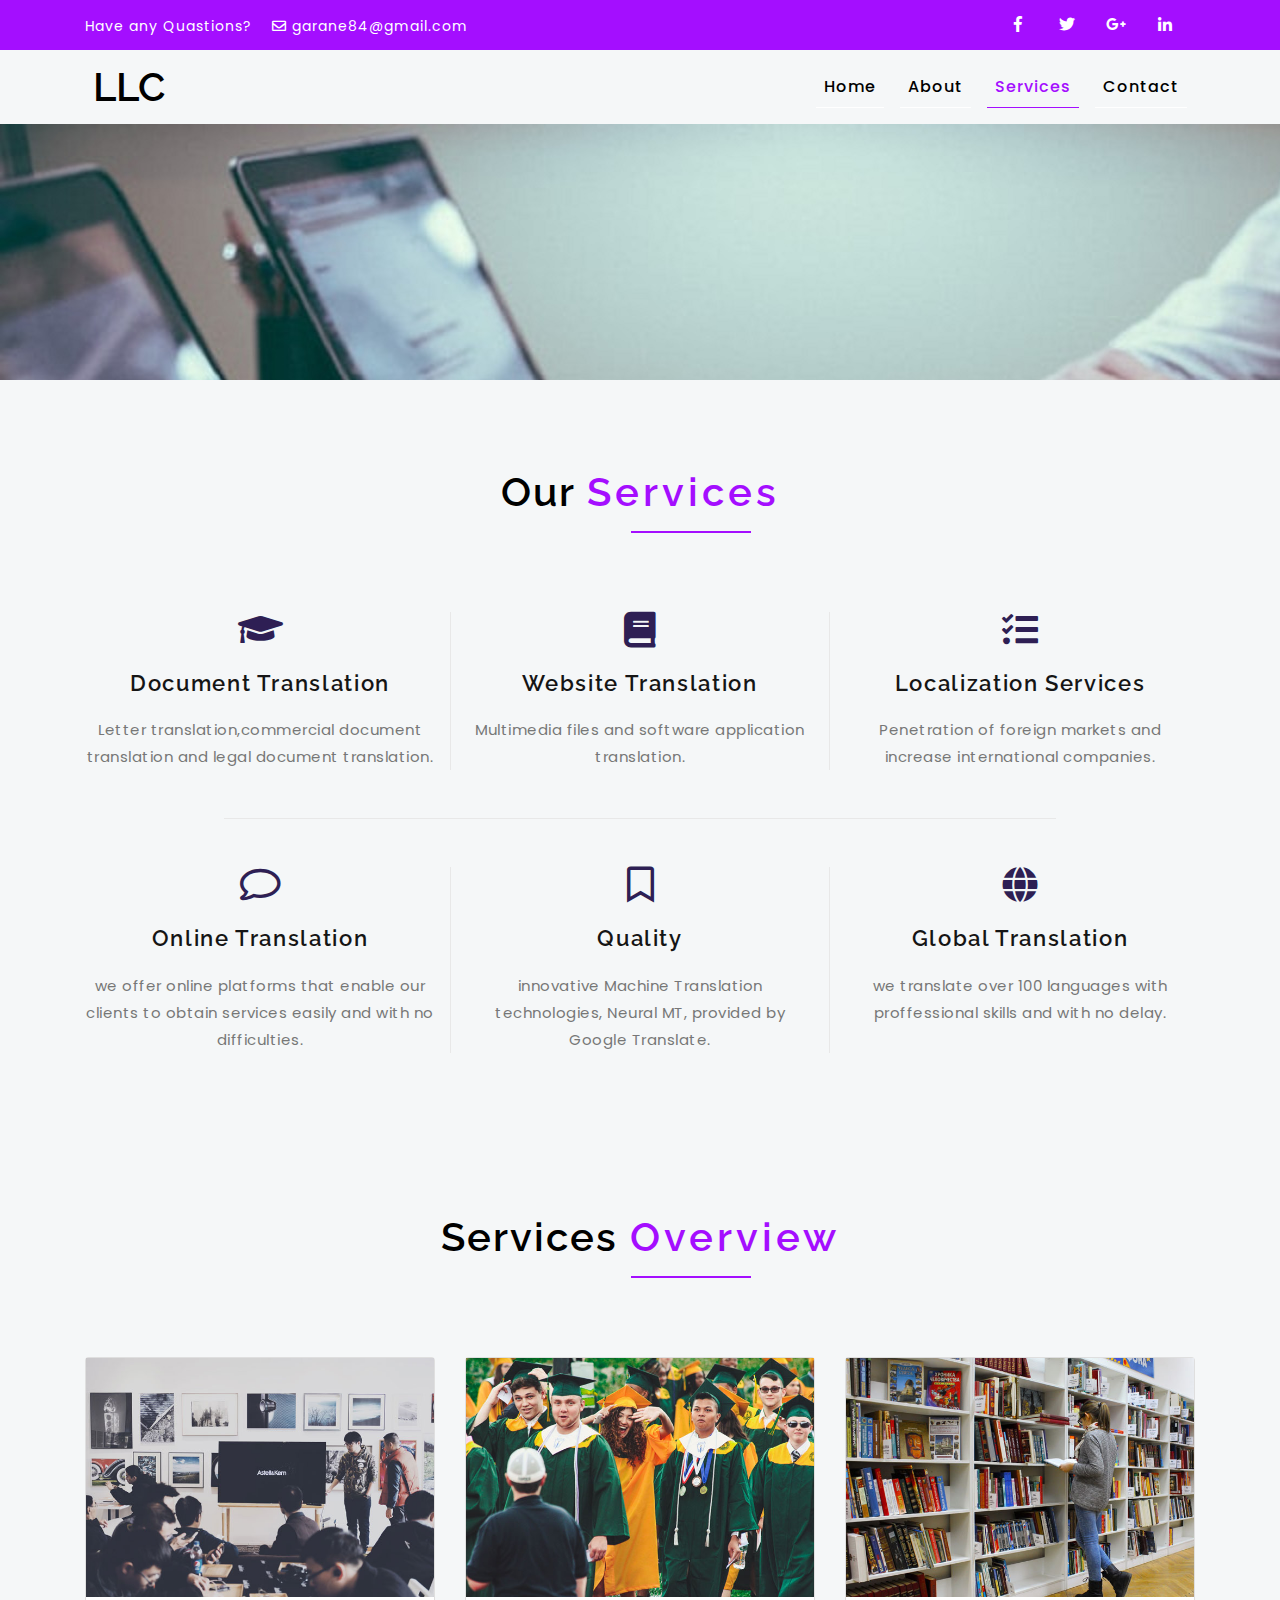
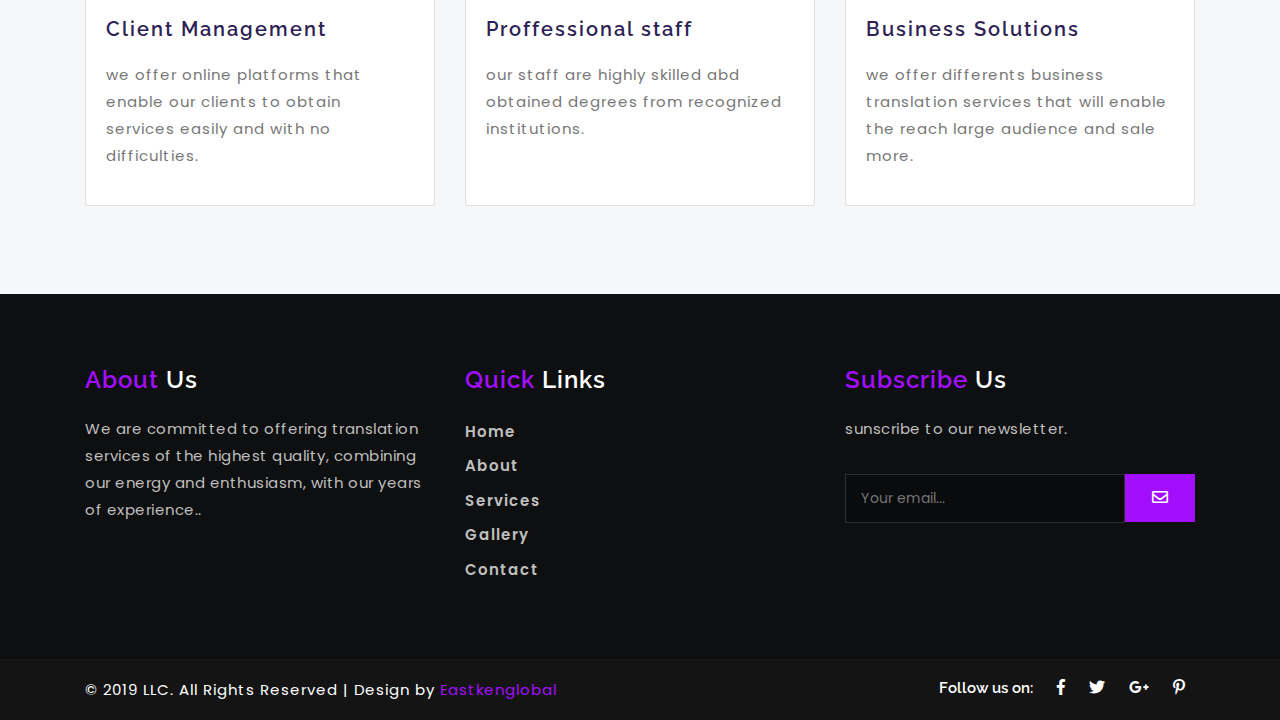
<file: services.html>
<!--
Author: W3layouts
Author URL: http://w3layouts.com
License: Creative Commons Attribution 3.0 Unported
License URL: http://creativecommons.org/licenses/by/3.0/
-->
<!DOCTYPE HTML>
<html lang="zxx">

<head>
	<title>LLC</title>
	<meta name="viewport" content="width=device-width, initial-scale=1">
	<meta charset="utf-8">
	<meta name="keywords" content="Opsimathy Responsive web template, Bootstrap Web Templates, Flat Web Templates, Android Compatible web template, 
SmartPhone Compatible web template, free WebDesigns for Nokia, Samsung, LG, SonyEricsson, Motorola web design" />
	<script>
		addEventListener("load", function () {
			setTimeout(hideURLbar, 0);
		}, false);

		function hideURLbar() {
			window.scrollTo(0, 1);
		}
	</script>

	<!-- Bootstrap Core CSS -->
	<link href="css/bootstrap.css" rel='stylesheet' type='text/css' />
	<link href="css/style.css" rel='stylesheet' type='text/css' />
	<!-- font-awesome icons -->
	<link href="css/fontawesome-all.min.css" rel="stylesheet">
	<!-- //Custom Theme files -->
	<!-- online fonts -->
	<!-- titles -->
	<link href="//fonts.googleapis.com/css?family=Raleway:300,400,500,600,700,800,900" rel="stylesheet">
	<!-- body -->
	<link href="//fonts.googleapis.com/css?family=Poppins:400,500,600,700,800" rel="stylesheet">
</head>
<body>
	<!-- header -->
	<header>
	<div class="top">
			<div class="container">
				<div class="t-op row">
				<div class="col-sm-6 top-left">
						<ul>
							<li>Have any Quastions?</li>
							<li class="ml-3">
                                <i class="far fa-envelope"></i> <a href="mailto:info@example.com">garane84@gmail.com</a>
                            </li>
						</ul>
					</div>
					<div class="col-sm-6 top-middle">
						<ul>
							<li><a href="#"><i class="fab fa-facebook-f"></i></a></li>
							<li><a href="#"><i class="fab fa-twitter"></i></a></li>
							<li><a href="#"><i class="fab fa-google-plus-g"></i></a></li>
							<li><a href="#"><i class="fab fa-linkedin-in"></i></a></li>
						</ul>
					</div>
					
				</div>
			</div>
		</div>
		<div class="container">
			<nav class="navbar navbar-expand-lg navbar-light">
				<h1>
					<a class="navbar-brand text-capitalize" href="index.html">
						LLC
					</a>
				</h1>
				<button class="navbar-toggler" type="button" data-toggle="collapse" data-target="#navbarSupportedContent" aria-controls="navbarSupportedContent"
				    aria-expanded="false" aria-label="Toggle navigation">
					<span class="navbar-toggler-icon"></span>
				</button>

				<div class="collapse navbar-collapse" id="navbarSupportedContent">
					<ul class="navbar-nav text-center  ml-lg-auto">
						<li class="nav-item mr-3">
							<a class="nav-link" href="index.html">Home
								<span class="sr-only">(current)</span>
							</a>
						</li>
						<li class="nav-item  mr-3">
							<a class="nav-link" href="about.html">About</a>
						</li>
						<li class="nav-item active  mr-3">
							<a class="nav-link" href="services.html">Services</a>
						</li>
					
						<li class="nav-item">
							<a class="nav-link" href="contact.html">contact</a>
						</li>
					</ul>
				</div>
			</nav>
		</div>
	</header>
	<!-- //header -->
	<!-- banner -->
	<section class="banner-1">
	</section>
	<!-- //banner -->
		<!-- /services -->
<section class="what_you w3-about py-5">
		<div class="container py-md-4 mt-md-3">
			<h2 class="heading-agileinfo">Our  <span>Services</span></h2>
			<span class="w3-line black"></span>
			<div class="row about-info-grids mt-md-5 pt-5">
				<div class="col-md-4 about-info about-info1">
					<i class="fa fa-graduation-cap"></i>
					<h4>Document translation</h4>
					<div class="h4-underline"></div>
					<p>Letter translation,commercial document translation and legal document translation.</p>
				</div>
				<div class="col-md-4 about-info about-info2">
					<i class="fa fa-book"></i>
					<h4>Website translation</h4>
					<div class="h4-underline"></div>
					<p>Multimedia files and software application translation.</p>
				</div>
				<div class="col-md-4 about-info about-info3">
					<i class="fas fa-tasks"></i>
					<h4>Localization services</h4>
					<div class="h4-underline"></div>
					<p>Penetration of foreign markets and increase international companies.</p>
				</div>
			</div>
			<div class="bord"></div>
			<div class="row about-info-grids">
				<div class="col-md-4 about-info about-info1">
					<i class="far fa-comment"></i>
					<h4>Online translation</h4>
					<div class="h4-underline"></div>
					<p>we offer online platforms that enable our clients to obtain services easily and with no difficulties.</p>
				</div>
				<div class="col-md-4 about-info about-info2">
					<i class="far fa-bookmark"></i>
					<h4>Quality</h4>
					<div class="h4-underline"></div>
					<p>innovative Machine Translation technologies, Neural MT, provided by Google Translate.</p>
				</div>
				<div class="col-md-4 about-info about-info3">
					<i class="fas fa-globe"></i>
					<h4>Global translation</h4>
					<div class="h4-underline"></div>
					<p> we translate over 100 languages with proffessional skills and with no delay.</p>
				</div>
			</div>
	</div>
</section>

<!-- //services -->
<!-- news -->
	<section class="wthree-row w3-about py-5">
		<div class="container py-md-4 mt-md-3">
			<h3 class="heading-agileinfo">Services <span>Overview</span></h3>
			<span class="w3-line black"></span>
			<div class="card-deck mt-md-5 pt-5">
				  <div class="card">
					<img src="images/g7.jpg" class="img-fluid" alt="Card image cap">
					<div class="card-body w3ls-card">
					  <h5 class="card-title">Client Management</h5>
					  <p class="card-text mb-3 ">we offer online platforms that enable our clients to obtain services easily and with no difficulties.</p>
					</div>
					
				  </div>
				  <div class="card">
					<img src="images/g6.jpg" class="img-fluid" alt="Card image cap">
					<div class="card-body w3ls-card">
					  <h5 class="card-title">Proffessional staff</h5>
					   <p class="card-text mb-3 ">our staff are highly skilled abd obtained degrees from recognized institutions.</p>
					</div>
					
				  </div>
				  <div class="card">
					<img src="images/g8.jpg" class="img-fluid" alt="Card image cap">
					<div class="card-body w3ls-card">
					  <h5 class="card-title">Business Solutions</h5>
					   <p class="card-text mb-3">we offer differents business translation services that will enable the reach large audience and sale more.</p>
					</div>
					
				  </div>
				</div>
            </div>
        </section>
<!-- //news -->


<!--footer-->
	<footer>
		<div class="container py-md-4 mt-md-3">
			<div class="row footer-top-w3layouts-agile py-5">
				<div class="col-lg-4 col-md-6 col-sm-6 footer-grid">
					<div class="footer-title">
						<h3><span>About </span>Us</h3>
					</div>
					<div class="footer-text">
						<p>We are committed to offering translation services of the highest quality, combining our energy and enthusiasm, with our years of experience..</p>

					</div>
				</div>
				
				<div class="col-lg-4 col-md-6 col-sm-6 footer-grid">
					<div class="footer-title">
						<h3><span>Quick </span>Links</h3>
					</div>
					<nav class="border-line">
                        <ul class="nav flex-column">
                           <li>
                              <a href="index.html">Home </a>
                           </li>
                           <li>
                              <a href="about.html">About</a>
                           </li>
						   <li>
                              <a href="services.html">Services</a>
                           </li>
                           <li>
                              <a href="gallery.html">Gallery</a>
                           </li>
                           <li>
                              <a href="contact.html">Contact</a>
                           </li>
                        </ul>
                     </nav>
				</div>
				<div class="col-lg-4 col-md-6 col-sm-6 footer-grid">
					<div class="footer-title">
						<h3><span>Subscribe </span>Us</h3>
					</div>
					<p>sunscribe to our newsletter.</p>
					<form action="#" method="post" class="newsletter">
						<input class="email" type="email" placeholder="Your email..." required="">
						<button class="btn1">
							<i class="far fa-envelope"></i>
						</button>
					</form>
					<div class="clearfix"></div>
				</div>
			</div>
		</div>
	</footer>
	<!-- //footer-->
	<div class="copyright py-3">
		<div class="container">
			<div class="copyrighttop">
				<ul>
					<li>
						<h4>Follow us on:</h4>
					</li>
					<li>
						<a class="facebook" href="#">
							<i class="fab fa-facebook-f"></i>
						</a>
					</li>
					<li>
						<a class="facebook" href="#">
							<i class="fab fa-twitter"></i>
						</a>
					</li>
					<li>
						<a class="facebook" href="#">
							<i class="fab fa-google-plus-g"></i>
						</a>
					</li>
					<li>
						<a class="facebook" href="#">
							<i class="fab fa-pinterest-p"></i>
						</a>
					</li>
				</ul>
			</div>
			<div class="copyrightbottom">
				<p>© 2019 LLC. All Rights Reserved | Design by
					<a href="http://eastkenglobal.ac.ke">Eastkenglobal</a>
				</p>
			</div>
			<div class="clearfix"></div>
		</div>
	</div>
	<!-- Modal -->
<div class="modal fade" id="myModal" tabindex="-1" role="dialog" aria-labelledby="exampleModalCenterTitle" aria-hidden="true">
  <div class="modal-dialog modal-dialog-centered" role="document">
    <div class="modal-content">
      <div class="modal-header">
        <h4 class="modal-title">Opsimathy</h4>
        <button type="button" class="close" data-dismiss="modal" aria-label="Close">
          <span aria-hidden="true">&times;</span>
        </button>
      </div>
      <div class="modal-body">
		 <div class="agileits-w3layouts-info">
			<img src="images/g6.jpg" class="img-fluid" alt="" />
			<p>Duis venenatis, turpis eu bibendum porttitor, sapien quam ultricies tellus, ac rhoncus risus odio eget nunc. Pellentesque ac fermentum diam. Integer eu facilisis nunc, a iaculis felis. Pellentesque pellentesque tempor enim, in dapibus turpis porttitor quis. </p>
		</div>
	</div>
      <div class="modal-footer">
        <button type="button" class="btn btn-secondary" data-dismiss="modal">Close</button>
        <button type="button" class="btn btn-primary">Save changes</button>
      </div>
    </div>
  </div>
</div>
<!-- //Modal -->
<!-- js-->
	<script src="js/jquery-2.2.3.min.js"></script>
<!-- js-->
	<!-- Bootstrap Core JavaScript -->
	<script src="js/bootstrap.js ">
	</script>
	<!-- //Bootstrap Core JavaScript -->
</body>
</html>
</file>
<file: css/style.css>
/*
Author: W3layout
Author URL: http://w3layouts.com
License: Creative Commons Attribution 3.0 Unported
License URL: http://creativecommons.org/licenses/by/3.0/
*/

html,
body {
    font-family: 'Poppins', sans-serif;
    font-size: 100%;
    overflow-x: hidden;
	background:#f5f7f8;
}

body a {
    transition: 0.5s all ease;
    -webkit-transition: 0.5s all ease;
    -moz-transition: 0.5s all ease;
    -o-transition: 0.5s all ease;
    -ms-transition: 0.5s all ease;
    text-decoration: none;
}

h1,
h2,
h3,
h4,
h5,
h6 {
    margin: 0;
	font-weight: 600;
    font-family: 'Raleway', sans-serif;
}

p {
    line-height: 1.8;
    font-size: 15px;
    color: #333;
    letter-spacing: 0.5px;
}

ul {
    margin: 0;
    padding: 0;
}

li {
    list-style-type: none;
}

body a:hover {
    text-decoration: none;
}

/* banner */

/* header */

.navbar-light .navbar-brand {
    font-size: 1em;
    color: #000;
}

header h1 a span {
    color: #fff;
    display: block;
    font-size: 12px;
    letter-spacing: 5px;
    word-spacing: 5px;
}

.navbar-light .navbar-nav .nav-link {
    font-weight: 500;
    text-transform: capitalize;
    color: #000;
    letter-spacing: 1px;
    border-bottom: 1px solid #fff;
}

.navbar-light .navbar-nav .nav-link:hover,
.navbar-light .navbar-nav .nav-link:focus,
.navbar-light .navbar-nav .show>.nav-link,
.navbar-light .navbar-nav .active>.nav-link,
.navbar-light .navbar-nav .nav-link.show,
.navbar-light .navbar-nav .nav-link.active {
    color: #a40eff;
    border-bottom: 1px solid #a40eff;
}

.w3ls-btn {
    letter-spacing: 1px;
    font-weight: 600;
}

/*-- //header --*/
/* -- TOP HEADER */
.top-middle li {
    display: inline-block;
}
.top .top-middle, .top .top-right {
    padding: 0px;
}
.top .top-left {
    padding: 4px 0 0;
    text-align: left;
}
.top-left li {
    display: inline-block;
    color: #fff;
    letter-spacing: 1px;
    font-size: 14px;
}
.top-left li a{
	 color: #fff;
}
.top {
    padding: 10px 0;
    background: #a40eff;
}
.top-middle {
    text-align: right;
}
.top-left p{
	color:#fff;
    font-size: 16px;
    margin-top: 3px;
}
.top-left i.fab fa {
    margin-right: 2px;
    color: #ffffff;
    font-size: 20px;
}

.top-middle li {
    margin-right: 15px;
}
.top-middle i.fab.fa-facebook-f {
    font-size: 16px;
    text-align: center;
    line-height: 29px;
    width: 30px;
    height: 30px;
}
.top-middle i.fab.fa-facebook-f:hover {
    color: #527dbd;
}
.top-middle i.fab.fa-twitter {
    font-size: 16px;
    text-align: center;
    line-height: 29px;
    width: 30px;
    height: 30px;
}
.top-middle i.fab.fa-twitter:hover {
    color: #1da1f2;
}
.top-middle i.fab.fa-google-plus-g {
    font-size: 16px;
    text-align: center;
    line-height: 29px;
    width: 30px;
    height: 30px;
}
.top-middle i.fab.fa-google-plus-g:hover {
    color: #dd4b39;
}
.top-middle i.fab.fa-linkedin-in {
    font-size: 16px;
    text-align: center;
    line-height: 29px;
    width: 30px;
    height: 30px;
}
.top-middle i.fab.fa-linkedin-in:hover {
    color: #0077b5;
}
.top-middle  i.fab {
	color: #fff;
	transition: 0.5s all;
	-webkit-transition: 0.5s all;
	-moz-transition: 0.5s all;
	-o-transition: 0.5s all;
	-ms-transition: 0.5s all;
}
.t-op.row {
    margin: 0;
}
/* -- //TOP HEADER */ 
.navbar {
    padding: 0.5rem 0.5rem;
}
/* banner */

.banner {
    background: url(../images/bg1.jpg)no-repeat;
    -webkit-background-size: cover;
    -moz-background-size: cover;
    -o-background-size: cover;
    -ms-background-size: cover;
    background-size: cover;
    height: 45vw;
}

.banner-text {
    padding: 20vw 0 0;
}
h4.agile-title {
    color: #fff;
    font-size: 2.8em;
    text-shadow: 3px 1px 1px #000;
    font-weight: 500;
    line-height: 1.5em;
    letter-spacing: 2px;
}

section.services {
    position: relative;
    padding-bottom: 13em;
}
.banner-bottom-main {
    box-shadow: -3px 0px 15px 1px rgba(0, 0, 0, 0.08);
    padding: 4em 3em;
    background: #fff;
    text-align: left;
    top: -15em;
    position: absolute;
    width: 70%;
}
.banner-btmg1 h3 {
    font-size: 28px;
    color: #eb1d50;
    font-weight: 500;
}
.banner-subg1 h3, .about-bottom h5 {
    color: #222222;
    font-size: 20px;
    letter-spacing: 1px;
    text-transform: capitalize;
}
.about-bottom h5 {
    color: #FFF;
}
.w3ls-about-bottom h5 {
    color: #9a3c03;
    font-weight: 500;
}
.banner-subg1 span.fa {
    font-size: 50px;
    color: #222;
}
.form-text {
    position: relative;
}
.banner-btmg1 img {
    position: absolute;
    right: -30px;
    width: 28%;
    top: -1px;
}
.form-text p {
    color: #fff;
    margin-top: 5px;
}
.form-tx textarea {
    font-size: 1em;
    color: #000;
    padding: 0.75em 1em;
    width: 100%;
    outline: none;
    resize: none;
    height: 3em;
    border: 1px solid #c5c0c0;
    background: #f5f5f5;
}
.read-btn a {
    color: #252424;
    display: inline-block;
    text-decoration: none;
    padding: 4px 16px;
    font-size: 18px;
    font-weight: 600;
    letter-spacing: 2px;
    text-transform: capitalize;
    background: #eb1d50;
    border: 2px solid #eb1d50;
    transition: .5s ease-in;
    -webkit-transition: .5s ease-in;
    -moz-transition: .5s ease-in;
    -o-transition: .5s ease-in;
    -ms-transition: .5s ease-in;
    border-radius: 0px;
}
.read-btn a:hover{
    background: #ffd200;
}
h4.modal-title {
    font-size: 24px;
    color: #000;
    font-weight: 600;
    letter-spacing: 2px;
}
.modal-body p {
    font-size: 15px;
    color: #777;
    line-height: 1.8em;
    padding: 20px 0;
}
/*-- //banner-bottom --*/
/* //banner */
.new_top i {
    font-size: 30px;
    color: #2e1f54;
}
.new_top h3 {
    font-size: 22px;
    letter-spacing: 2px;
    font-weight: 600;
    line-height: 1.4em;
    color: #000000;
}
.new_top p {
    font-size: 15px;
    line-height: 1.8em;
    color: #777;
}
.new_top {
    padding: 20px 10px;
}
/*-- details --*/
h3.w3ls-title {
    font-size: 2.7em;
    color: #000;
}
.card.w3l-acd:nth-child(2) {
    margin: 1em 0;
}
span.fa.fa-check.mr-2 {
    color: #a40eff;
}
.card-header {
    padding: 0.4rem 1.25rem;
}
button.btn.btn-link {
    color: #000;
    letter-spacing: 2px;
    font-weight: 600;
}
button.btn.btn-link:hover{
	text-decoration:none;
}
/*-- //details --*/
/*-- stats --*/
.w3layouts_stats_left {
    padding: 0;
    text-align: center;
}
.w3layouts_stats_left p {
    font-size: 2.5em;
    font-weight: 500;
    letter-spacing: 2px;
    color: #2e1f54;
    margin: 0 0 0.2em 0;
}
.w3layouts_stats_left h3 {
    font-size: 18px;
    color: #000;
    letter-spacing: 1px;
}
.inner_w3l_agile_grids-1 h6 {
    font-size: 15px;
    margin-top: 0.8em;
    color: #000;
}
section.stats h4 {
    font-size: 40px;
    width: 65%;
    text-align: center;
	line-height: 1.2em;
    margin: 0 auto;
    color: #2c363e;
    text-shadow: 0 1px 2px rgba(0, 0, 0, 0.37);
}
p.stap {
    font-size: 15px;
    color: #000;
    margin: 1em 0 5em;
    text-align: center;
}
/*-- //stats --*/
/*-- testimonials --*/
.tex-t {
    float: right;
    padding: 1em 2em 0;
}
.w3_agile_testimonials_grid_left img {
    border-radius: 50%;
}
.tex-t h4 {
    color:#ff0ebe;
    font-size: 20px;
}
.agile_testimonials_grid p {
    color: #777;
    line-height: 2em;
    margin-bottom: 1em;
	text-align:left;
	letter-spacing:1px;
	font-size:15px;
}
.w3_agile_testimonials_grid_right {
    text-align: left;
    float: left;
    width: 94%;
    padding: 1em 4em;
    background:#fff;
    position: relative;
}
.test-tooltip:before {
	content: '';
	position: absolute;
	left: -17px;
	top: 38%;
	border-left: 10px solid transparent;
	border-right: 10px solid transparent;
	border-bottom: 14px solid #fff;
	transform: rotate(-90deg);
	-webkit-transform: rotate(-90deg);
	-moz-transform: rotate(-90deg);
	-o-transform: rotate(-90deg);
	-ms-transform: rotate(-90deg);
}
.test-tooltip1:after {
    content: '';
    position: absolute;
    left: 7%;
    bottom: -8%;
    border-left: 10px solid transparent;
    border-right: 10px solid transparent;
    border-bottom: 15px solid #fff;
    transform: rotate(90deg);
    -webkit-transform: rotate(178deg);
    -moz-transform: rotate(90deg);
    -o-transform: rotate(90deg);
    -ms-transform: rotate(90deg);
}
.w3_agile_testimonials_grid_left {
    margin-top: 0em;
    float: left;
}
.w3_agile_testimonials_grid {
    float: left;
    padding: 2em 0em 0;
}
.w3_agile_testimonials_grid_right h4 {
    font-size: 20px;
    color: #000;
    text-transform: uppercase;
    font-weight: 600;
    letter-spacing: 2px;
}
.w3_agile_testimonials_grid_right h5{
	font-size:14px;
	color:#87b200;
}
.agile_testimonials_grids {
    margin: 4em 0 2em;
}
/*--flexisel--*/
.flex-slider{	
	background:#222227;
	padding: 70px 0 165px 0;
}
#flexiselDemo1 {
	display: none;
}
.nbs-flexisel-container {
	position: relative;
	max-width: 100%;
}
.nbs-flexisel-ul {
	position: relative;
	width: 9999px;
	margin: 0px;
	padding: 0px;
	list-style-type: none;
}
.nbs-flexisel-inner {
	overflow: hidden;
	margin: 0px auto;
	padding:0em 0 0;
}
.nbs-flexisel-item {
	float: left;
	margin: 0;
	padding: 0px;
	position: relative;
	line-height: 35px;
}
.nbs-flexisel-item > img {
	cursor: pointer;
	position: relative;
}
/*---- Nav ---*/
.nbs-flexisel-nav-left, .nbs-flexisel-nav-right {
    width: 40px;
    height: 40px;
    position: absolute;
    cursor: pointer;
    z-index: 100;
    background: url(../images/right1.png) no-repeat 8px 13px #2e1f54;
    top: 18% !important;
}
.nbs-flexisel-nav-left {
	right:3%;
}
.nbs-flexisel-nav-right {
	left:0%;
    background:url(../images/left1.png) no-repeat 8px 13px #2e1f54;
}
/*--//flexisel--*/
.agile_testimonials_grid {
    margin: 0 0em 2em;
}
.port {
    font-size: 14px;
    letter-spacing: 1px;
    color: #000;
    padding: 0px 19em;
    line-height: 2em;
    text-align: center;
}
.ser-info{color:#fff;}
/*-- //testimonials --*/
.testimonials {
    background: url(../images/bg3.jpg) no-repeat;
    background-size: cover;
    -webkit-background-size: cover;
    -moz-background-size: cover;
    -o-background-size: cover;
    -ms-background-size: cover;
    background-attachment: fixed;
}
.about-right h4 {
    font-size: 24px;
    font-weight: 600;
    color:#131212;
}
.testi-text {
    position: relative;
    padding: 24px;
}
.fone {
    margin-top: 30px;
}
.carousel-control .active {
    background: #31708f;
}
.adjust1 p {
    color: #777;
    line-height: 1.8em;
    text-align: left;
    font-size: 15px;
    letter-spacing: 1px;
}

.testi-left .carousel-control.left,
.testi-left .carousel-control.right {
    width: 19px;
    height: 19px;
}

.testi-text1:before {
    border-left: 10px solid #ad1a0a;
    border-right: none !important;
    left: auto !important;
    right: -3% !important;
}
.testi-text h4 {
    font-size: 1.3em;
    color: #a40eff;
    line-height: 1.5em;
    font-weight: 600;
    letter-spacing: 2px;
    text-align: left;
}
.caption.testi-text span {
    font-size: 1.2em;
    margin-right: 10px;
    color: #777;
}

.testi-text h5 {
    font-size: 1em;
    color: #000 ;
    line-height: 1.5em;
    font-weight: 600;
	letter-spacing:2px;
    text-align: left;
}

.testi-left {
    width: 89%;
    margin: 0 auto;
    position: relative;
}
/*-- //testimonials --*/
.stats1 {
    background: #ffffff;
    box-shadow: 0 0 29px 0 rgba(41, 41, 41, 0.19);
    padding: 57px;
}
.features{
     background: url(../images/bg2.jpg)no-repeat center;
	 background-size:cover;
}
.row.stats_inner.top-st {
    border-top: 1px solid #e8e8e8;
}
.stat-grids:nth-child(1){
    border-right: 1px solid #e8e8e8;
}
.heading-agileinfo {
    font-weight: 600;
    letter-spacing: 2px;
    font-size: 40px;
    text-align: center;
    color: #000;
    text-transform: capitalize;
    position: relative;
    margin-top: 0;
}
.heading-agileinfo span {
    margin-top: 1em;
    letter-spacing: 4px;
    text-transform: capitalize;
    color: #a40eff;
}
.heading-agileinfo :after {
    content: '';
    background:#a40eff;
    height: 2px;
    width:120px;
    position: absolute;
    top: 132%;
    right: 40%;
}
/*-- news --*/
h5.card-title {
    font-size: 20px;
    letter-spacing: 2px;
    margin-bottom: 1em;
    color: #2e1f54;
	font-weight: 600;
}
p.card-text {
    color: #777;
    font-size: 15px;
    line-height: 1.8em;
    letter-spacing: 1px;
}
/*-- //card --*/
h4.modal-title {
    font-size: 24px;
    color:#a40eff;
    font-weight: 600;
    letter-spacing: 2px;
}
.modal-body p {
    font-size: 15px;
    color: #777;
    line-height: 1.8em;
    padding: 20px 0;
}
/*--news--*/

.agileits-abt-grids span {
    color: #2e1f54;
    font-size: 20px;
    margin-right: 1em;
    font-weight: 600;
}
h3.w3ls-title {
    font-size: 3.2em;
    color: #482d2e;
}

h4.w3ls-title {
    font-size: 2em;
    color: #000;
    font-style: italic;
}

a.abt-agile {
    color: #482d2e;
    font-style: italic;
    letter-spacing: 1px;
    padding: 0;
    border-bottom: 1px solid #e6caa2;
}

.agileits-abt-grids h4 {
    font-weight: 600;
    color: #fff;
    font-size: 1.5em;
    margin-bottom: 0.5em;
}

.section-3 {
    background: #6887ff;
    padding: 3em 0;
}

.agileits-abt-grids h4 {
    font-weight: 600;
    color: #040404;
    text-transform: uppercase;
    font-size: 1.5em;
    margin-bottom: 0.5em;
    letter-spacing: 1px;
}

p.about-text-wthree {
    color: #fff;
    width: 263px;
    font-weight: 500;
}
/* services */
.agile-why-text-2 {
    padding: 25px;
    box-shadow: 1px 0px 3px 1px rgba(0, 0, 0, 0.17);
}

.agile-why-text-2 h4 {
    font-size: 20px;
    letter-spacing: 1px;
}
.agile-why-text-2 p {
    font-size: 14px;
}

.wthree_features_grid i {
    width: 60px;
    height: 60px;
    text-align: center;
    font-size: 30px;
    color: #fff;
    line-height: 2;
    border-radius: 26px 0px 0px 26px;
    background: #2e1f54;
    margin-top: 1.2em;
}
.wthree_features_grid1 i {
    width: 60px;
    height: 60px;
    text-align: center;
    font-size: 30px;
    color: #fff;
    line-height: 2;
    border-radius: 0px 26px 26px 0px;
    background: #2e1f54;
    margin-top: 1.2em;
}
/* //services */
.footer-title span {
    color: #a40eff;
}
/*-- about --*/

section.w3l-abt {
       background: url(../images/bg2.jpg) no-repeat;
    background-size: cover;
    -webkit-background-size: cover;
    -moz-background-size: cover;
    -o-background-size: cover;
    -ms-background-size: cover;
    background-attachment: fixed;
}

h4.about-title {
    font-size: 7em;
    font-weight: bold;
    color: #031f9a;
}

h4.sub {
    font-size: 50px;
    font-weight: bold;
    color: #000;
    text-transform: capitalize;
}

h4.sub span {
    color: #e21111;
}

.about-bottom1 p {
    color: #fff;
}
.about-bottom1 h5 {
    font-size: 21px;
    letter-spacing: 1px;
    font-weight: 600;
    line-height: 1.4em;
    color: #fff;
    text-transform: uppercase;
}
.hi-icon {
    display: inline-block;
    width: 50px;
    height: 50px;
    text-align: center;
    color: #fff;
    border: 3px solid #ffffff;
}
.hi-icon:before {
    font-size: 1.5em;
    display: block;
    line-height: 2.12em;
}

.about-bottom-g1 h4,
.stats h5 {
    font-weight: 600;
    color: #031f9a;
    font-size: 30px;
}



/*-- //about --*/
footer {
	background-color: #0e0f10;
}

footer h3{
	font-size: 1.5em;
	color: #ffffff;
	margin-bottom: 20px;
	letter-spacing: 1px;
}

footer p {
    color: #bfbfbf;
    font-size: 15px;
    line-height: 1.8em;
}
footer ul li {
    display: block;
    color: #bfbfbf;
    font-weight: 400;
    font-size: 15px;
    margin: 6px 0;
    letter-spacing: 1px;
    
}

footer-list i {
	padding-right: 10px;
	color: #ffa41f;
}

footer ul li a {
	color: #bfbfbf;
	font-weight: 600;
	text-decoration: none;
	-webkit-transition: all 0.4s;
	transition: all 0.4s;
}

footer ul li a:hover {
	color: #ffa41f;
}

footer ul li.hd {
	color: #a40eff ;
}

.newsletter .email {
	background-color: #F4F4F4;
	border: none;
}

.flickr-grid {
	float: left;
	width: 32%;
	margin: 0 0.1em .2em;
}

.flickr-grid a img {
	width: 100%;
	padding: 0.3em;
	border: 1px solid #333333;
}

.newsletter .email {
	outline: none;
	padding: 13px 15px;
	color: #fff;
	font-size: 14px;
	width: 80%;
	background: rgba(0, 0, 0, 0.22);
	border: 1px solid #2d2d2d;
}

.newsletter {
	position: relative;
	margin-top: 2em;
}

button.btn1 {
	color: #fff;
	border: none;
	padding: 12px 0;
	text-align: center;
	text-decoration: none;
	background: #a40eff ;
	-webkit-transition: 0.5s all;
	-moz-transition: 0.5s all;
	-o-transition: 0.5s all;
	-ms-transition: 0.5s all;
	transition: 0.5s all;
	float: right;
	cursor: pointer;
	width: 20%;
}

/*--//footer--*/

/*--/copyright--*/

.copyright ul li {
	display: inline-block;
	padding: 0 10px;
}

a.facebook {
	color: #fff;
	font-size: 16px;
}

a.facebook:hover {
	color: #a40eff ;
}

.copyrighttop {
	float: right;
}

.copyrightbottom {
	float: left;
}

.copyright {
	background: #141415;
	color: #fff;
	border-top: 1px solid rgba(25, 24, 24, 0.58);
}

.copyrightbottom p {
    color: #fff;
    letter-spacing: 1px;
    font-size: 15px;
    line-height: 28px;
    margin-bottom: 0;
}
.copyrightbottom a {
	color: #a40eff ;
	text-decoration: none;
}

.copyrightbottom a:hover {
	color: #fff;
}

.copyrighttop h4 {
	font-size: 0.95em;
}
.banner-1 {
    background: url(../images/bg1.jpg)no-repeat;
    height: 20vw;
}
.w3layouts_bottom {
    background:url(../images/bg3.jpg) no-repeat 0px 0px;
	text-align: center;
	background-size: cover;
    -webkit-background-size: cover;
    -moz-background-size: cover;
    -o-background-size: cover;
    -ms-background-size: cover;
	padding:6em 0;
}
.w3layouts_getin_info h3 {
    color: #fff;
    letter-spacing: 4px;
    font-size: 36px;
    text-align: left;
}
.w3layouts_getin a {
    font-size: 1em;
    color: #fff;
    background:#a40eff;
    padding: 0.7em 2em;
    letter-spacing: 2px;
    display: inline-block;
}
.w3layouts_getin a:hover {
    color: #fff;
    background:#2e1f54;
}
/*-- welcome --*/
.welcome-left h3 {
    color:#2e1f54;
    font-size: 36px;
    letter-spacing: 1px;
}
.welcome-left h4 {
    color: #464646;
    font-size: 17px;
    line-height: 1.8;
    margin: 15px 0;
	    font-weight: 700;
    letter-spacing: 1px;
}
.welcome-left p {
    font-size: 15px;
    color: #777;
    line-height: 1.8em;
}
/*-- about-team --*/

.thumbnail.team-agileits {
    border: none;
    text-align: center;
    border-radius: 0;
    margin: 0;
    padding: 0;
}

.team .effectd-caption {
    padding: 20px;
    -webkit-transition: .5s all;
    -moz-transition: .5s all;
    transition: .5s all;
}
.team h4 {
    color: #a40eff;
    font-size: 22px;
    letter-spacing: 2px;
    font-weight: 600;
}
.social-lsicon a {
    color: #000;
    padding: 0 7px;
    font-size: 16px;
    transition: 0.5s all;
    -webkit-transition: 0.5s all;
    -moz-transition: 0.5s all;
    -o-transition: 0.5s all;
    -ms-transition: 0.5s all;
}

.social-lsicon a:hover {
    color: #a40eff;
    transition: 0.5s all;
    -webkit-transition: 0.5s all;
    -moz-transition: 0.5s all;
    -o-transition: 0.5s all;
    -ms-transition: 0.5s all;
}

/*-- //about-team --*/
/*--services --*/
.w3-services{
  padding:5em 0;
}
.w3-services-left-grid h3 {
    color: #fff;
}
.w3-services-left-grid h4 {
    font-size: 1.4em;
    color: #fff;
	margin-bottom: 1em;
    text-transform: uppercase;
    letter-spacing: 2px;
}
.w3-services-left-grid p, .w3-icon-grid1 p {
    font-size: 15px;
    line-height: 28px;
    letter-spacing: 0.5px;
    text-transform: capitalize;
    color: #777;
}
.Supp {
    float: left;
    width: 80%;
    margin-left: 5%;
}
.w3-icon-grid1 i {
    font-size: 16px;
    color: #fff;
    float: left;
    width: 40px;
    height: 40px;
    background:#029EB7;
    text-align: center;
    line-height: 40px;
    border-radius: 50%;
}
.w3-icon-grid-gap1:nth-child(2){
    margin: 3em 0;
}
.w3-services-right-grid h3 {
    text-transform: capitalize;
    color: #58575d;
    font-size: 21px;
    font-weight: 600;
    letter-spacing: 1px;
    margin-top: 6px;
    margin-bottom: 15px;
}
.w3-services-left-grid a {
    color: #fff;
    text-transform: capitalize;
    border: 2px solid #fff;
    padding: 10px 20px;
    font-size: 14px;
    letter-spacing: 1px;
}

.w3-services-left-grid a:hover{
    background: #1cc7d0;
    border: 2px solid #1cc7d0;
}
.more{
	margin:2em 0;
}
.w3-services-right-grid {
    padding-left: 4em;
}
/*-- what we do --*/
.w3l_header {
    text-align: center;
    font-size: 3em;
    color: #2c363e;
    text-shadow: 0 1px 2px rgba(0, 0, 0, 0.37);
}
.wthree_head_section p {
    font-size: 15px;
    text-align: center;
    margin: 20px auto;
    width: 60%;
    color: #5e5e5e;
    line-height: 1.8em;
    letter-spacing: 1px;
}
.wthree_head_section {
    margin-bottom: 5em;
}
.about-info-grids {
    text-align: center;
}
.bord {
    background: #e8e8e8;
    height: 1px;
    width: 75%;
    margin: 3em auto;
}
.about-info.about-info2 {
   border-left: 1px solid #e8e8e8;
   border-right: 1px solid #e8e8e8;
}
.about-info-grids p {
    font-size: 15px;
    margin:0;
    color: #777;
    font-weight: 400;
	line-height:1.8em;
}
.about-info-grids h4 {
    font-size: 22px;
    color: #151515;
    letter-spacing: .075em;
    font-weight: 600;
    text-transform: capitalize;
    margin: 20px 0;
}
.about-info-grids i {
    font-size: 36px;
    color: #2e1f54;
}
/*-- //what we do --*/
.w3_agileits_header.two {
    color: #fff;
}
/*-- //services --*/
.w3l_about-img {
    margin-top: -6em;
}
section.stats {
    padding-bottom: 9em;
}
/*--gallery--*/
.gallery-grids {
	padding:5px;
}
.gallery-box {
    display: block;
    overflow: hidden;
    width: 100%;
	transition: .3s;
	-webkit-transition: .3s;
    -moz-transition: .3s;
    -o-transition: .3s;
    -ms-transition: .3s;
}
/*--image-zoom--*/
img.zoom-img {
    transform: scale(1, 1);
    -webkit-transform: scale(1, 1);
    -moz-transform: scale(1, 1);
    -ms-transform: scale(1, 1);
    -o-transform: scale(1, 1);
    transition-timing-function: ease-out;
    -webkit-transition-timing-function: ease-out;
    -moz-transition-timing-function: ease-out;
    -ms-transition-timing-function: ease-out;
    -o-transition-timing-function: ease-out;
    -webkit-transition-duration: .5s;
    -moz-transition-duration: .5s;
    -ms-transition-duration: .5s;
    -o-transition-duration: .5s;
}
img.zoom-img:hover {
    transform: scale(1.2);
    -webkit-transform: scale(1.2);
    -moz-transform: scale(1.2);
    -ms-transform: scale(1.2);
    -o-transform: scale(1.2);
    -webkit-transition-timing-function: ease-in-out;
    -webkit-transition-duration: 750ms;
    -moz-transition-timing-function: ease-in-out;
    -moz-transition-duration: 750ms;
    -ms-transition-timing-function: ease-in-out;
    -o-transition-timing-function: ease-in-out;
    -ms-transition-duration: 750ms;
    -o-transition-duration: 750ms;
    overflow: hidden;
}
/*--//image-zoom--*/
/*--//gallery--*/
.typo-wthree h4 {
	color:#000000;
	font-size: 1.5em;
	text-transform: capitalize;
}
.bg-flex {
    background-color: #f1cf69;
    border: 1px solid rgb(241, 207, 105);
}
.bg-flex-item {
	background-color: #fff;
	border: 1px solid #d7d8d8;
}

.typo-wthree h5 {
	color: #333;
}

/* //typography */
/*--/contact--*/
.address-left {
	width: 80px;
    height: 80px;
    text-align: center;
    background:#a40eff;
    margin: 0 auto;
    border-radius: 50%;
    -webkit-border-radius: 50%;
    -moz-border-radius: 50%;
    -o-border-radius: 50%;
    -ms-border-radius: 50%;
}
.address-grid-wthree-agileits {
	text-align: center;
    margin: 0 auto;
}
.address-grid-wthree-agileits span {
    font-size: 1.7em;
    color: #fff;
    margin-top: 27px;
}

.address-right {
	margin-top:1.2em;
}
.address-right h6 {
    font-size: 1.1em;
    margin-bottom: 0.5em;
}
.contact_grid_right {
    width: 100%;
}
.contact_grid_right input[type="text"],
.contact_grid_right input[type="email"],
.contact_grid_right textarea {
    outline: none;
    padding: 15px 15px;
    font-size: 14px;
    color: #777;
    background: #f7f7f7;
    width: 100%;
    letter-spacing: 1px;
    border: 1px solid #ebeeef;
    margin-top: 1em;
}

.contact_grid_right input[type="text"]:nth-child(2),
.contact_grid_right input[type="email"] {
    margin: 1em 0 0;
}

.contact_grid_right textarea {
    min-height: 150px;
    margin: 1em 0em;
    resize: none;
}

.contact_grid_right input[type="submit"],
.contact_grid_right input[type="reset"] {
    outline: none;
    padding: 20px 0;
    font-size: 14px;
    color: #fff;
	background: #0e0f10;
	width: 22%;
    border: none;
    letter-spacing: 2px;
    text-transform: uppercase;
    -webkit-transition: 0.5s all;
    -moz-transition: 0.5s all;
    -o-transition: 0.5s all;
    -ms-transition: 0.5s all;
    transition: 0.5s all;
	font-weight:600;
	cursor: pointer;
}

.contact_grid_right input[type="submit"],
.contact_grid_right input[type="reset"]:hover {
    background-color: #a40eff;
}

.contact-left h4 {
    color: #444;
    font-size: 1em;
    margin-bottom: .5em;
    letter-spacing: 1px;
    font-weight: 700;
}

.contact-left p {
    font-size: 1em;
    letter-spacing: 1px;
}

.contact-text a {
    color: #888;
}

.contact-text a:hover {
    color: #fb383b;
}

.contact_grid_right h6, .contact-left h6 {
    font-size: 1.2em;
    color: #2e1f54;
    margin-bottom: 1.5em;
    letter-spacing: 1px;
    font-weight: 600;
}
.contact-map {
    width: 100%;
}

.contact-map iframe {
    width: 100%;
    height:300px;
}
.address.row {
    width: 100%;
}
.address-right a {
    color: #777;
}
.address-right p {
    color: #777;
}
/*-- //contact--*/
/* -- Responsive code -- */
@media screen and (max-width: 1440px) {
.banner-bottom-main {
    width: 79%;
}
}
@media screen and (max-width: 1366px) {
.banner-bottom-main {
    width: 83%;
}
}
@media screen and (max-width: 1280px) {
.banner-bottom-main {
    width: 89%;
}
}
@media screen and (max-width: 1080px) {
 .w3layouts_getin_info h3 {
    font-size: 30px;
}
}
@media screen and (max-width: 1050px) {
 .banner-bottom-main {
    width: 93%;
	padding: 3em 2em;
    top: -9em;
}  
}

@media screen and (max-width: 991px) {
    .navbar-toggler {
        padding: 0.2rem 0.5rem;
        background-color: #a40eff;
        border: none;
    }
    .slider-info {
        height: 57vw;
    }
    h3.w3ls-title {
        font-size: 3em;
    }

	.navbar-nav .dropdown-menu {
		text-align: center;
	}
	h4.agile-title {
    width: 100%;
}
.slider-info p {
    width: 100%;
}
.details-w3l {
    margin-top: 2em;
}
.footer-grid:nth-child(3),.footer-grid:nth-child(4){
	margin-top:1.5em;
}
.copyrighttop {
    float: none;
    text-align: center;
    margin-bottom: 0.5em;
}
.copyrightbottom {
    float: none;
    text-align: center;
}
.w3layouts_getin_info {
    margin-bottom: 1em;
}
.w3layouts_getin_info h3 {
    text-align:center;
}
.banner-1 {
    height: 26vw;
}
.top-left li {
    margin-left: 0 !important;
}
.banner-bottom-main {
    top: -9em;
    width: 72%;
}
section.services {
    padding-bottom: 35em;
}
section.stats {
    padding-bottom: 2em;
}
.w3l_about-img {
    margin-top: 0em;
}
.section-4 {
    margin-bottom: 1em;
}
.w3_agile_testimonials_grid_right {
    padding: 1em 2em;
}
}

@media screen and (max-width: 800px) {
	.banner-bottom-main {
    width: 90%;
}
}

@media screen and (max-width: 768px) {
  .w3_agile_testimonials_grid_right {
    width: 97%;
}
}

@media screen and (max-width: 736px) {
    .banner-text {
        padding: 9vw 0 0;
    }
    .jumbotron {
        padding: 0;
    }
    h3.w3ls-title {
        font-size: 2.7em;
}
.card-deck .card {
    flex: auto;
}
.card:nth-child(2) {
	margin-top:1.5em;
	margin-bottom:1.5em;
}
h4.agile-title {
    font-size: 2.5em;
    width: 100%;
}
.heading-agileinfo {
    font-size: 32px;
	    margin-bottom: 0.8em;
}
.w3layouts_stats_left p {
    font-size: 2.5em;
}
.arrow-container {
    left: 43%;
    top: 34%;
}
#small-dialog1 {
    max-width: 560px;
}
.about-info.about-info2 {
    border-left: none;
    border-right: none;
}
.about-info.about-info2 {
    margin: 2em 0;
}
.banner-bottom-main {
    width: 71%;
}
section.services {
    padding-bottom: 44em;
}
}
@media screen and (max-width: 667px) {
    .slider-info {
        height: 61vw;
    }
    h3.w3ls-title {
        font-size: 2.5em;
    }
}

@media screen and (max-width: 640px) {
.banner-1 {
    height: 29vw;
}
.banner-bottom-main {
    width: 82%;
}
}

@media screen and (max-width: 600px) {
    .home h3 {
        font-size: 1.8em;
    }
    .banner-text {
        padding: 9vw 3vw 0;
    }
    h3.agile-title {
        font-size: 2.5em;
    }
	.banner-bottom-main {
    width: 88%;
}
}

@media screen and (max-width: 568px) {
    h3.w3ls-title {
        font-size: 2.4em;
    }
    h3.agile-title {
        font-size: 2.3em;
    }
	h4.agile-title {
    font-size: 2em;
    line-height: 1.3em;
}
.top .top-left {
    text-align: center;
    margin-bottom: 10px;
}
.top-left li {
    display: block;
}
.top-middle {
    text-align: center;
}
.w3_counter_grid1,.w3_counter_grid2{
	margin-top:1.5em;
}
.agile_testimonials_grids {
    margin: 0em 0 0em;
}
.abouthome-grid {
    width: 30%;
	float: left;
}
.about-bottom1 {
    float: left;
    width: 70%;
}
.about-bottom1 {
    float: left;
    width: 70%;
}
.banner-bottom-main {
    width: 95%;
}
}
@media screen and (max-width: 480px) {
    .slider-info {
        min-height: 315px;
    }
    h3.w3ls-title {
        font-size: 2.2em;
    }
	.pricing-grid1, .pricing-grid2, .pricing-grid3 {
    width: 100%;
    margin-right: 0%;
}
.pricing-grid2 {
    margin: 1.5em 0;
}
.pop-bg {
    min-height: 50vw;
}
.arrow-container {
    left: 39%;
    top: 30%;
}
.banner-1 {
    height: 34vw;
}
.welcome-left h3 {
    font-size: 30px;
}
.contact_grid_right input[type="submit"], .contact_grid_right input[type="reset"] {
    padding: 15px 0;
    width: 34%;
}
.banner-bottom-main {
    width: 93%;
	top: -4em;
}
.new_top {
    padding: 10px 10px;
}
}
@media screen and (max-width: 414px) {
    .banner-text {
        padding: 8vw 3vw 0;
    }
	.navbar-light .navbar-brand {
    font-size: 0.9em;
}
.navbar {
    padding: 0.5rem 0rem;
}
.slider-info p {
    font-size: 14px;
}
.w3_agile_testimonials_grid_right {
    padding: 1em 3em;
}
}

@media screen and (max-width: 384px) {
	.card-header {
    padding: 0.4rem 0.2rem;
}
button.btn.btn-link {
    letter-spacing: 1px;
}
.w3layouts_getin_info h3 {
    font-size: 27px;
}
.banner-bottom-main {
    top: -2em;
     width: 92%;
}
p {
    font-size: 14px;
}
}

@media screen and (max-width: 375px) {
    .callbacks_tabs {
        right: 20px;
    }
    h3.agile-title {
        letter-spacing: 1px;
    }
	h4.agile-title {
    font-size: 1.6em;
}
}

@media screen and (max-width: 320px) {
    .navbar-light .navbar-brand {
        font-size: 0.8em;
    }
    h3.w3ls-title {
        font-size: 2em;
    }
	h4.agile-title {
    font-size: 1.4em;
}
.banner-text {
    padding: 12vw 3vw 0;
}
.slider-info p {
    font-size: 13px;
}
.heading-agileinfo span {
    letter-spacing: 0px;
}
.heading-agileinfo {
    font-size: 30px;
    margin-bottom: 0.4em;
}
.heading-agileinfo span:after {
    top: 124%;
    right: 39%;
}
button.btn.btn-link {
    letter-spacing: 0px;
    font-size: 15px;
}
.arrow-container {
    left: 35%;
    top: 20%;
}
.w3_agile_testimonials_grid_right {
    padding: 1em 2em;
}
.test-tooltip1:after {
    bottom: -6%;
}
.tex-t {
    padding: 3em 0em 0 1.5em;
}
.tex-t h4 {
    font-size: 18px;
}
.copyrightbottom p {
    letter-spacing: 0px;
    font-size: 14px;
    line-height: 25px;
}
p.card-text {
    font-size: 14px;
}
.agile_testimonials_grid p {
    font-size: 14px;
}
.w3layouts_getin_info h3 {
    font-size: 21px;
	letter-spacing:3px;
}
.banner-1 {
    height: 37vw;
}
.banner-bottom-main {
    width: 90%;
	    padding: 2em 1em;
}
.new_top h3 {
    font-size: 18px;
}
.agile-why-text-2 h4 {
    font-size: 19px;
}
.abouthome-grid {
    width: 27%;
}
.about-bottom1 {
    width: 73%;
}
.about-bottom1 h5 {
    font-size: 19px;
}
}

/* -- //Responsive code -- */
</file>
